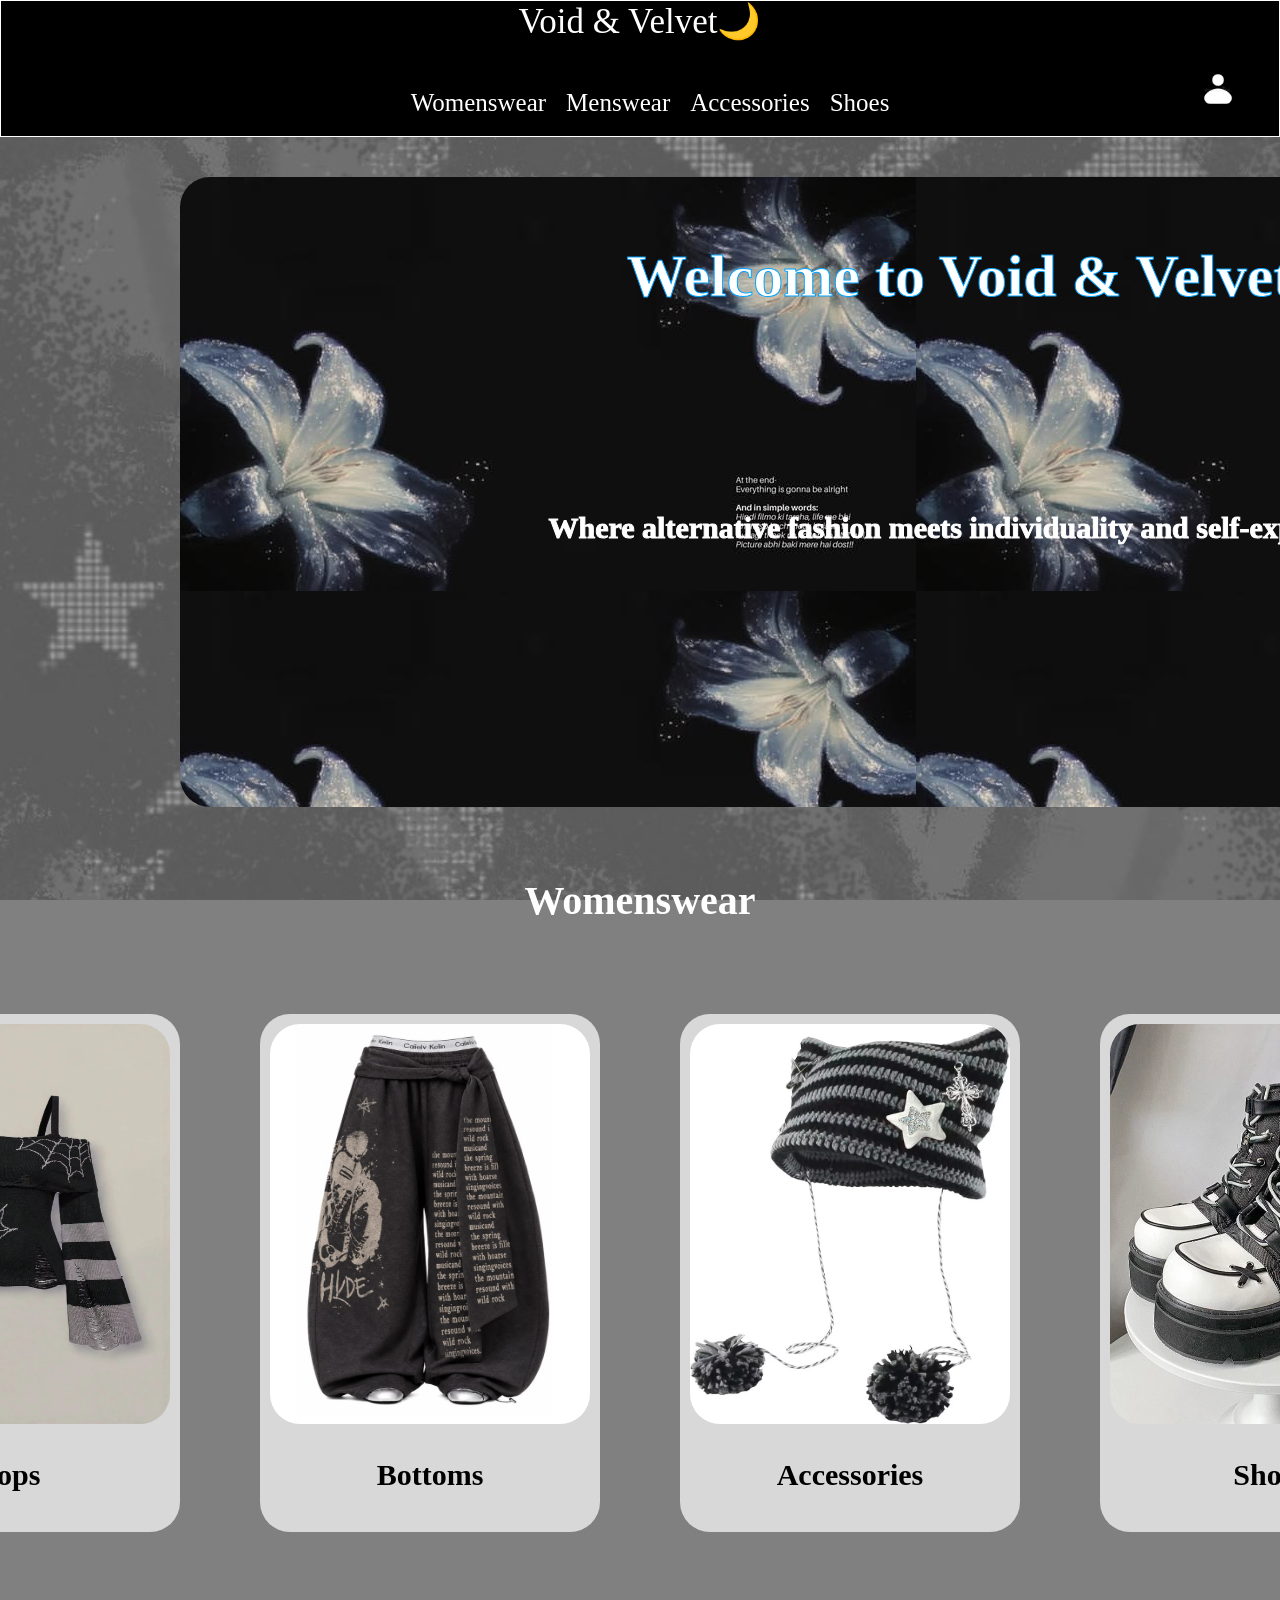
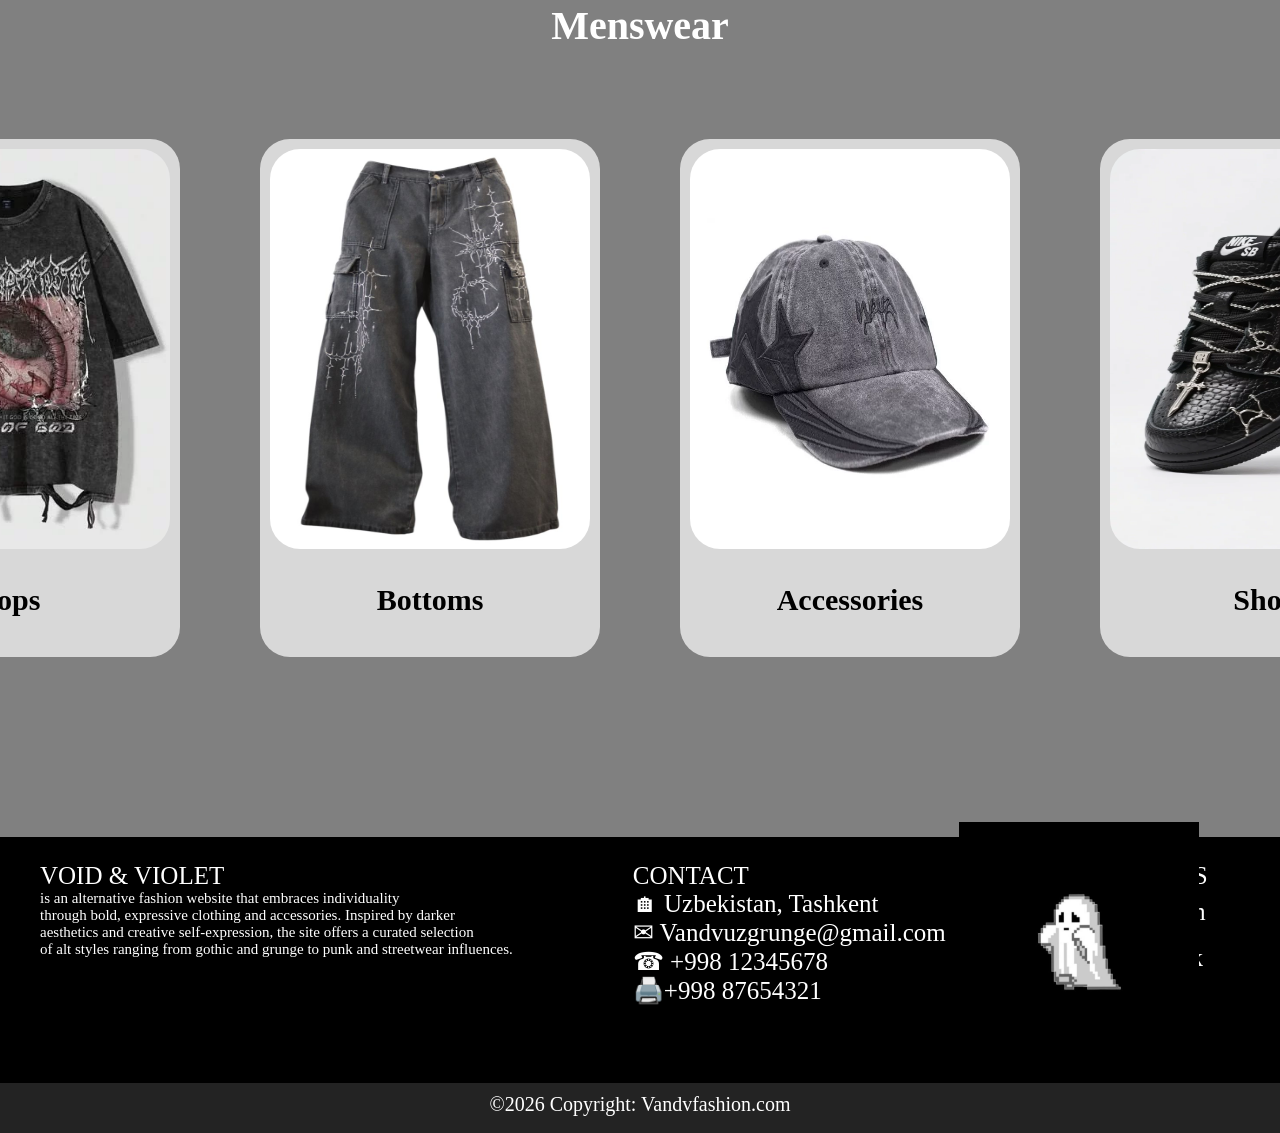
<file: index.html>
<!DOCTYPE html>
<html lang="en">
<head>
    <meta charset="UTF-8">
    <meta name="viewport" content="width=device-width, initial-scale=1.0">
    <title>Main Page</title>
    <link rel="stylesheet" href="MAINPAGECSS.css">
    <link rel="icon" href="moon.jfif">

    <header>
        <div class="logo"><a href="MAINPAGE.html">Void & Velvet🌙</a></div>
        <nav>
            <ul class="nav">
                <li><a href="womens.html">Womenswear</a></li>
                <li><a href="mens.html">Menswear</a></li>
                <li><a href="access.html">Accessories</a></li>
                <li><a href="shoes.html">Shoes</a></li>
                <p><a href="loginpage.html"><img src="login.png" alt=""></a></p>
            </ul>
        </nav>
    </header>

    <section>
       <div class="mpic">
         <div class="text">
        <h1>Welcome to Void & Velvet!</h1>
        <h2>Where alternative fashion meets individuality and self-expression.</h2>
    </div>
       </div>
    </section>

<div class="gentext">
<h1><a href="womens.html">Womenswear</a></h1>
</div>

<div class="row">
    <div class="box"><a href="womens.html"><img src="web.webp" alt="" id="res"></a>
    <h3>Tops</h3></div>
    <div class="box"><a href="wbot.html"><img src="pants.jpg" alt="" id="res"></a>
    <h3>Bottoms</h3></div>
    <div class="box"><a href="access.html"><img src="hat.webp" alt="" id="res"></a>
    <h3>Accessories</h3></div>
    <div class="box"><a href="wshoes.html"><img src="shoes.webp" alt="" id="res"></a>
    <h3>Shoes</h3></div>
</div>


<div class="gentext">
<h1><a href="womens.html">Menswear</a></h1>
</div>

<div class="row">
    <div class="box"><a href="mens.html"><img src="gruntop.webp" alt="" id="res"></a>
    <h3>Tops</h3></div>
    <div class="box"><a href="mbot.html"><img src="grunbot1.jpg" alt="" id="res"></a>
    <h3>Bottoms</h3></div>
    <div class="box"><a href="access.html"><img src="grunhat.webp" alt="" id="res"></a>
    <h3>Accessories</h3></div>
    <div class="box"><a href="mshoes.html"><img src="grunsho.webp" alt="" id="res"></a>
    <h3>Shoes</h3></div>
</div>

<footer>
    <div class="details">
    <ul>VOID & VIOLET
        <li id="desc">is an alternative fashion website that embraces individuality <br>
            through bold, expressive clothing and accessories. Inspired by darker <br>
             aesthetics and creative self-expression, the site offers a curated selection <br>
             of alt styles ranging from gothic and grunge to punk and streetwear influences. <br>
           </ul>
    
    <ul>CONTACT
        <li>🏠︎ Uzbekistan, Tashkent</li>
        <li>✉︎ Vandvuzgrunge@gmail.com</li>
        <li>☎ +998 12345678</li>
        <li>🖨️+998 87654321</li>
    </ul>

    <ul>FOLLOW US
        <div class="social">
            <li><img src="insta.jpg" alt=""><a href="https://www.instagram.com/clairespectre">Instagram</a></li>
            <li><img src="face.jpg" alt=""><a href="https://www.facebook.com/">Facebook</a></li>
            <li><img src="tiktok.jpg" alt=""><a href="https://www.tiktok.com/en/">Tiktok</a></li>
            <li id="tel"><img src="tel.jfif" alt=""><a href="https://web.telegram.org/">Telegram</a></li>
        </div>
    </ul>
</div>

<p id="copy">©2026 Copyright: Vandvfashion.com </p>

<div class="cat"><a href="MAINPAGE.html"><img src="vandvv.jpg" alt=""></a></div>
</footer>

</head>
<body>
    
</body>
</html>
</file>
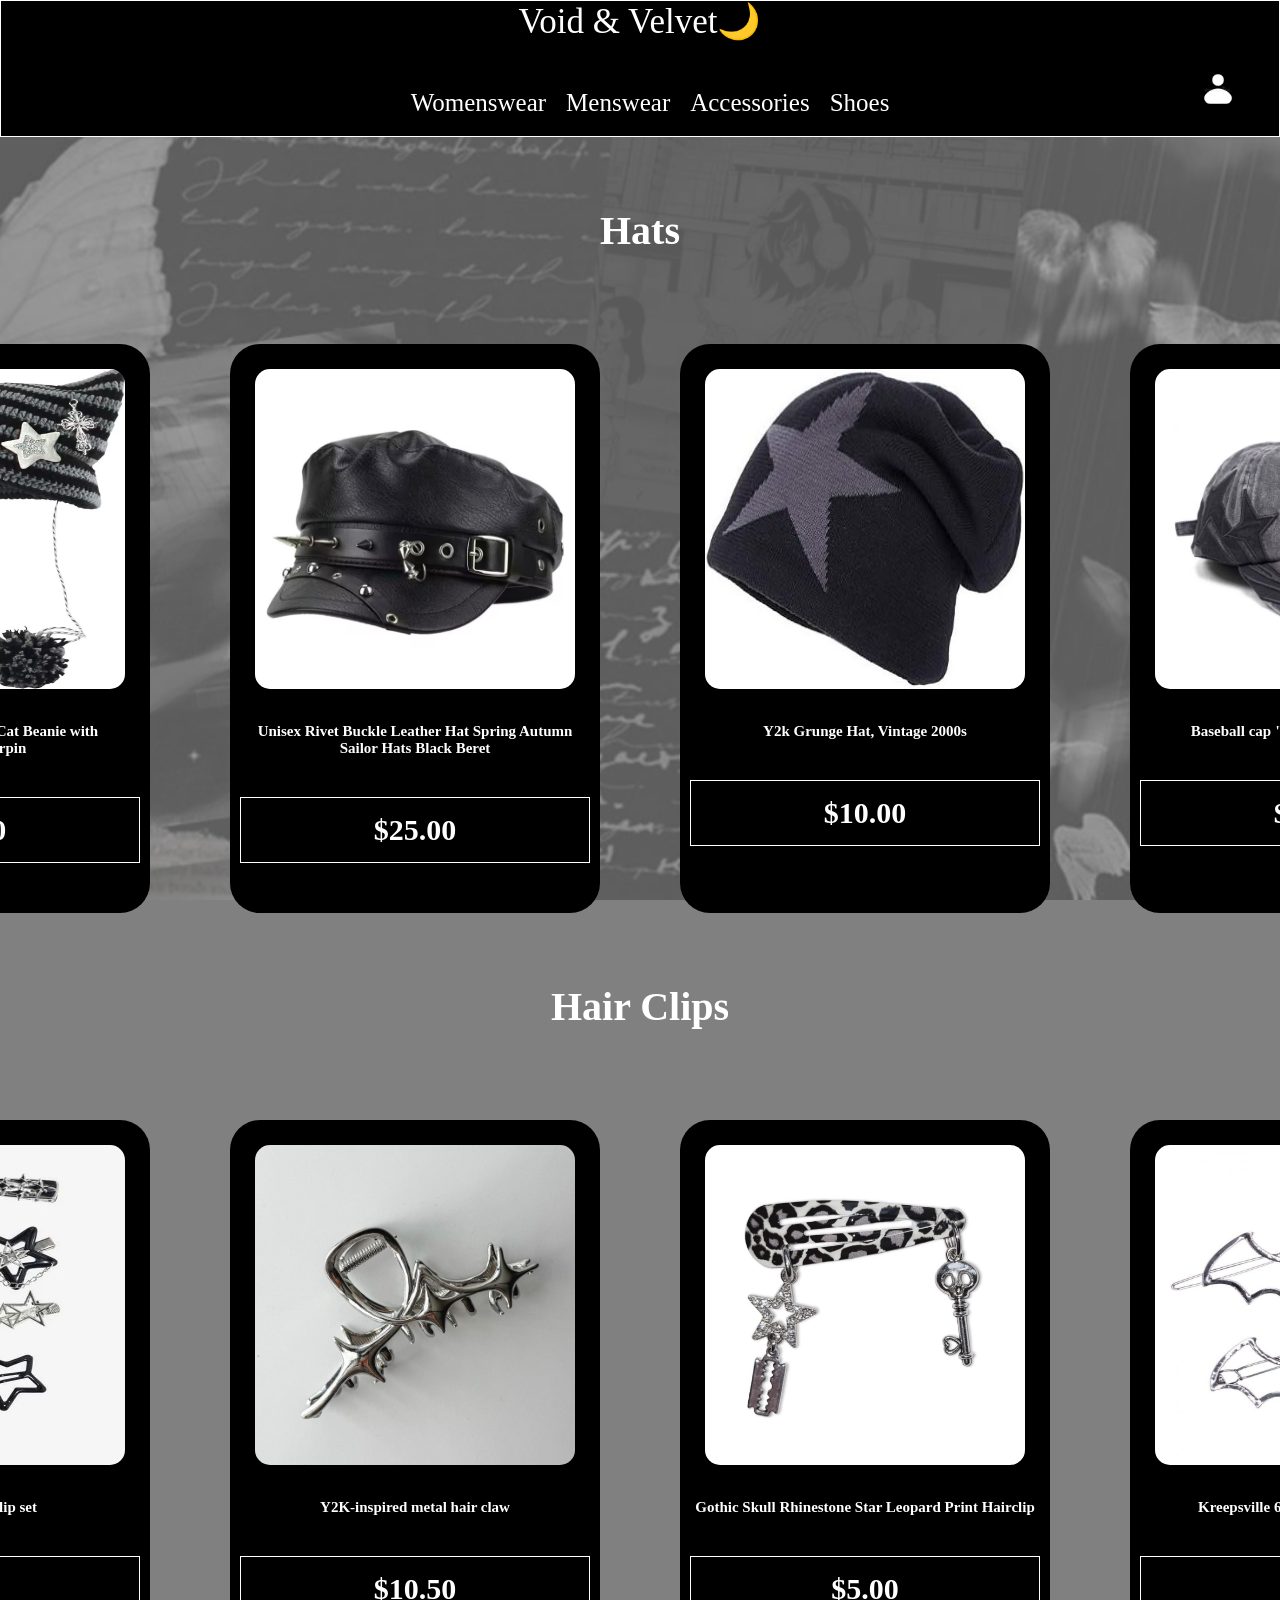
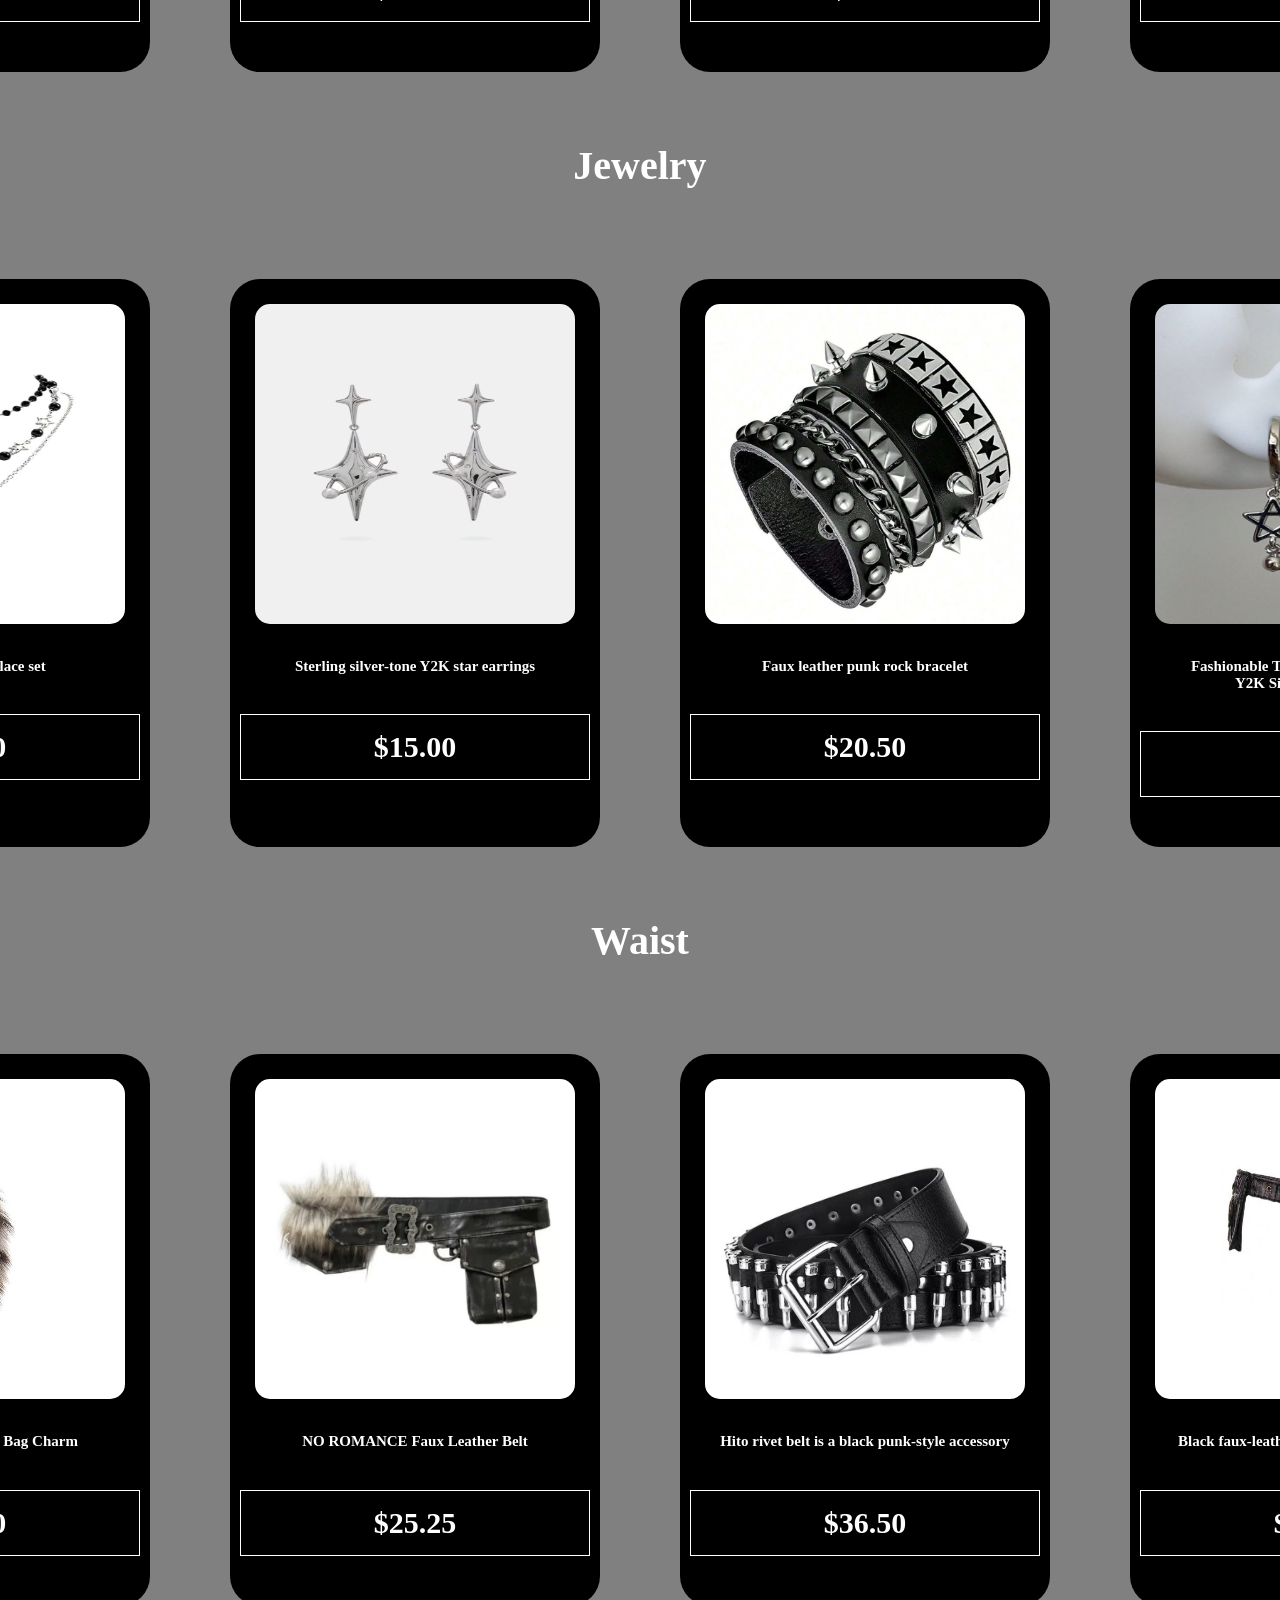
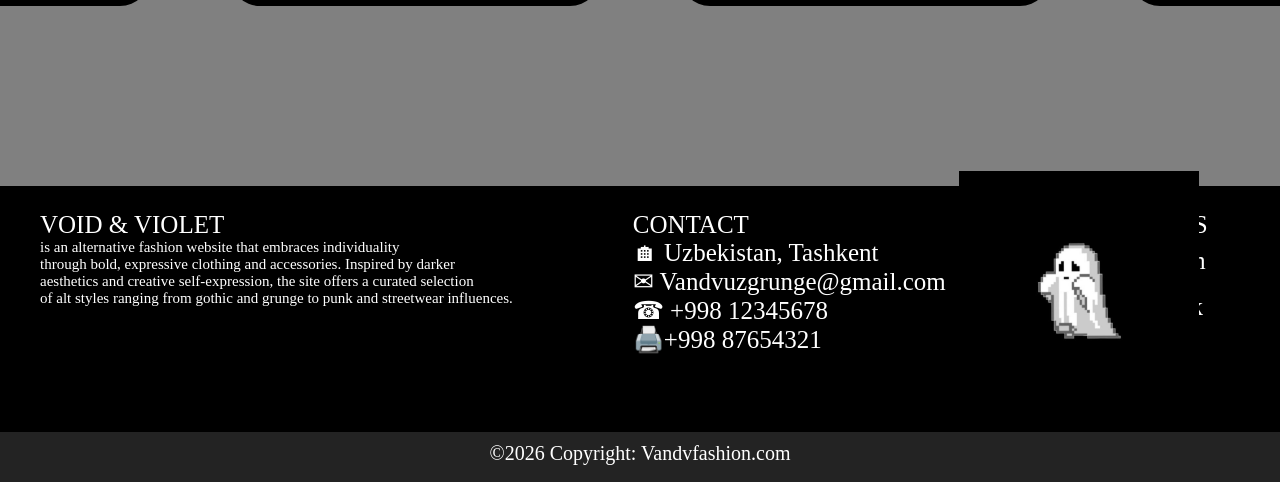
<file: access.html>
<!DOCTYPE html>
<html lang="en">
<head>
    <meta charset="UTF-8">
    <meta name="viewport" content="width=device-width, initial-scale=1.0">
    <title>Accessories</title>
    <link rel="stylesheet" href="accessoriesCSS.css">
</head>
<body>
    
    <header>
        <div class="logo"><a href="MAINPAGE.html">Void & Velvet🌙</a></div>
        <nav>
            <ul class="nav">
                <li><a href="womens.html">Womenswear</a></li>
                <li><a href="mens.html">Menswear</a></li>
                <li><a href="access.html">Accessories</a></li>
                <li><a href="shoes.html">Shoes</a></li>
                <p><a href="loginpage.html"><img src="login.png" alt=""></a></p>
            </ul>
        </nav>
    </header>

    
<div class="acctext">
<h1>Hats</h1>
</div>

<div class="row">
    <div class="box"><img src="hat.webp" alt="" id="res">
    <h3>Cat Beanie Cute Crochet Cat Beanie with <br> Silver Star Hairpin </h3>
<h4>$20.50</h4></div>
    <div class="box"><img src="headacc1.jpg" alt="" id="res">
    <h3>Unisex Rivet Buckle Leather Hat Spring Autumn <br> Sailor Hats Black Beret</h3>
<h4>$25.00</h4></div>
    <div class="box"><img src="hat5.jpg" alt="" id="res">
    <h3>Y2k Grunge Hat, Vintage 2000s</h3>
<h4>$10.00</h4></div>
    <div class="box"><img src="grunhat.webp" alt="" id="res">
    <h3>Baseball cap "STARS" - Vintage black</h3>
<h4>$51.25</h4></div>
</div>


<div class="acctext">
<h1>Hair Clips</h1>
</div>

<div class="row">
    <div class="box"><img src="clip1.webp" alt="" id="res">
    <h3>Multi-star hair clip set</h3>
<h4>$2.20</h4></div>
    <div class="box"><img src="clip2.jpg" alt="" id="res">
    <h3>Y2K-inspired metal hair claw </h3>
<h4>$10.50</h4></div>
    <div class="box"><img src="clip3.jpg" alt="" id="res">
    <h3> Gothic Skull Rhinestone Star Leopard Print Hairclip</h3>
<h4>$5.00</h4></div>
    <div class="box"><img src="clip4.jpg" alt="" id="res">
    <h3>Kreepsville 666 bat outline hair clips</h3>
<h4>$8.99</h4></div>
</div>


<div class="acctext">
<h1>Jewelry</h1>
</div>

<div class="row">
    <div class="box"><img src="lry2.jpg" alt="" id="res">
    <h3>Layered star necklace set</h3>
<h4>$26.00</h4></div>
    <div class="box"><img src="lry3.webp" alt="" id="res">
    <h3>Sterling silver-tone Y2K star earrings</h3>
<h4>$15.00</h4></div>
    <div class="box"><img src="lry4.jpg" alt="" id="res">
    <h3>Faux leather punk rock bracelet</h3>
<h4>$20.50</h4></div>
    <div class="box"><img src="lry7.jpg" alt="" id="res">
    <h3>Fashionable Tassel & Star Asymmetric <br>Y2K Silver Tone Earring</h3>
<h4>$1.33</h4></div>
</div>


<div class="acctext">
<h1>Waist</h1>
</div>

<div class="row">
    <div class="box"><img src="waistacc1.jpg" alt="" id="res">
    <h3>Givenchy Raccoon Tail Bag Charm </h3>
<h4>$15.00</h4></div>
    <div class="box"><img src="waistacc2.webp" alt="" id="res">
    <h3>NO ROMANCE Faux Leather Belt</h3>
<h4>$25.25</h4></div>
    <div class="box"><img src="waistacc3.webp" alt="" id="res">
    <h3>Hito rivet belt is a black punk-style accessory</h3>
<h4>$36.50</h4></div>
    <div class="box"><img src="waistacc4.jpg" alt="" id="res">
    <h3>Black faux-leather RQ-BL Steampunk belt </h3>
<h4>$20.99</h4></div>
</div>


<footer>
    <div class="details">
    <ul>VOID & VIOLET
        <li id="desc">is an alternative fashion website that embraces individuality <br>
            through bold, expressive clothing and accessories. Inspired by darker <br>
             aesthetics and creative self-expression, the site offers a curated selection <br>
             of alt styles ranging from gothic and grunge to punk and streetwear influences. <br>
           </ul>
    
    <ul>CONTACT
        <li>🏠︎ Uzbekistan, Tashkent</li>
        <li>✉︎ Vandvuzgrunge@gmail.com</li>
        <li>☎ +998 12345678</li>
        <li>🖨️+998 87654321</li>
    </ul>

    <ul>FOLLOW US
        <div class="social">
            <li><img src="insta.jpg" alt=""><a href="https://www.instagram.com/clairespectre">Instagram</a></li>
            <li><img src="face.jpg" alt=""><a href="https://www.facebook.com/">Facebook</a></li>
            <li><img src="tiktok.jpg" alt=""><a href="https://www.tiktok.com/en/">Tiktok</a></li>
            <li id="tel"><img src="tel.jfif" alt=""><a href="https://web.telegram.org/">Telegram</a></li>
        </div>
    </ul>
</div>

<p id="copy">©2026 Copyright: Vandvfashion.com </p>

<div class="cat"><a href="MAINPAGE.html"><img src="vandvv.jpg" alt=""></a></div>
</footer>
    
</body>
</html>
</file>
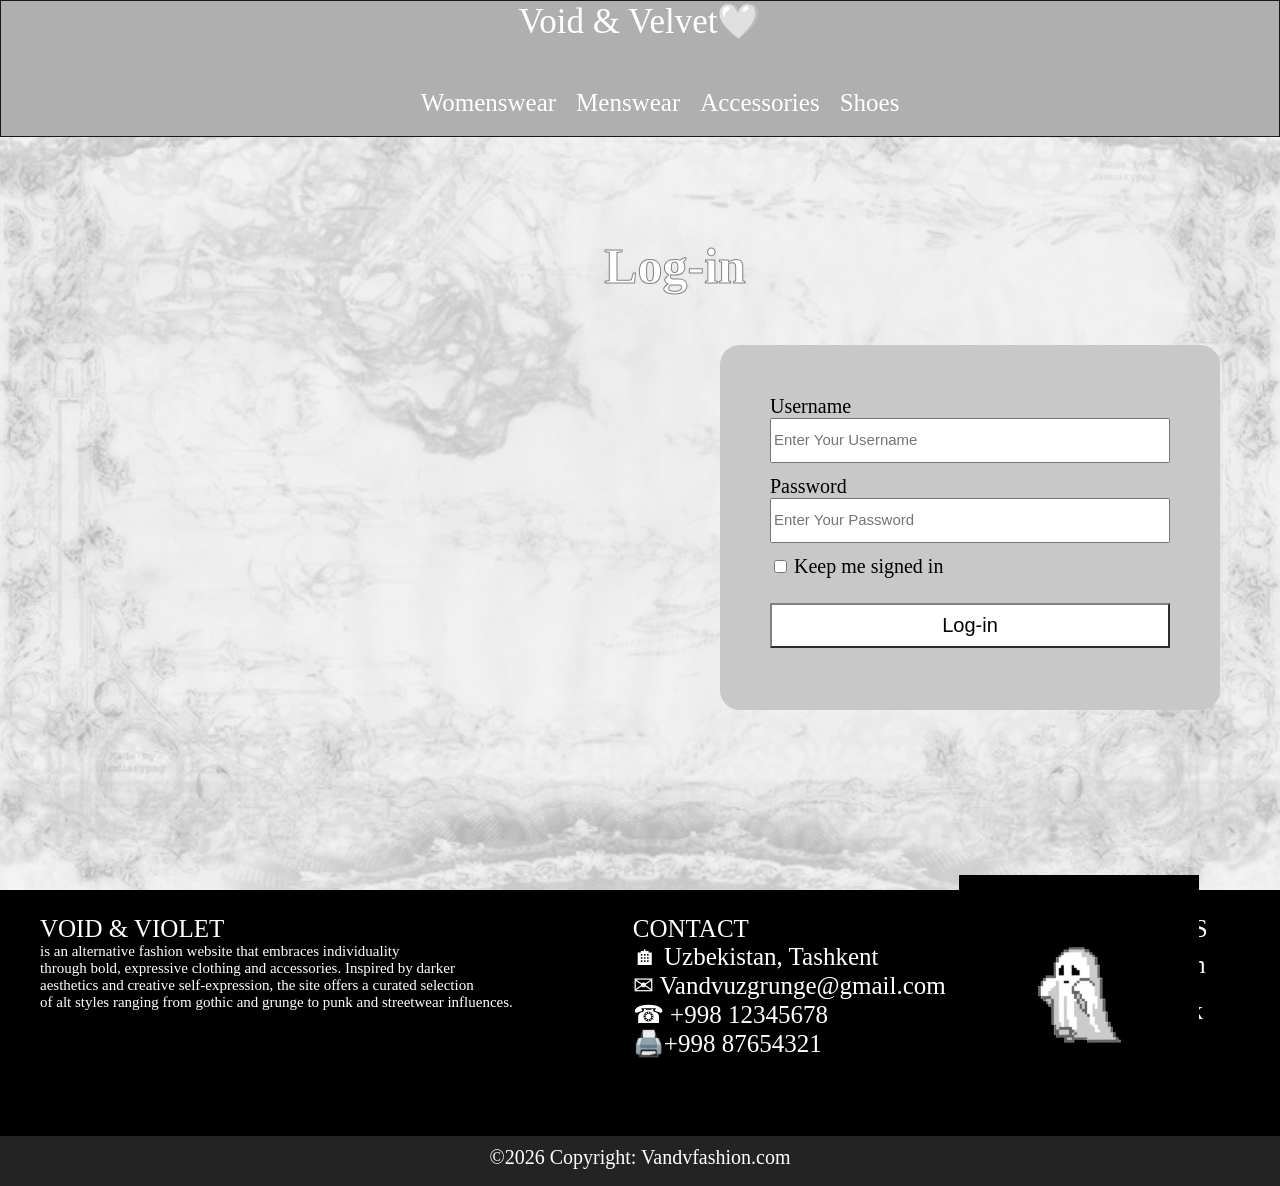
<file: loginpage.html>
<!DOCTYPE html>
<html lang="en">
<head>
    <meta charset="UTF-8">
    <meta name="viewport" content="width=device-width, initial-scale=1.0">
    <title>Log-in Page</title>
    <link rel="stylesheet" href="loginpageCSS.css">
</head>
<body>
    <header>
        <div class="logo"><a href="MAINPAGE.html">Void & Velvet🤍</a></div>
        <nav>
            <ul class="nav">
                <li><a href="womens.html">Womenswear</a></li>
                <li><a href="mens.html">Menswear</a></li>
                <li><a href="access.html">Accessories</a></li>
                <li><a href="shoes.html">Shoes</a></li>
            </ul>
        </nav>
    </header>

    <h1>Log-in</h1>
    <div class="column">
        
        <div class="box">
            <label for="">Username</label>
            <input type="text" name="" id="" placeholder="Enter Your Username">
        </div>
        
            <div class="box">
            <label for="">Password</label>
            <input type="password" name="" id="" placeholder="Enter Your Password">
            </div>

            <div class="box">
                <input type="checkbox" name="" id="">
                <label for="">Keep me signed in</label>
            </div>
            
            <div class="box">
                <a href="loginpage.html"><button type="submit">Log-in</button></a>
            </div>
    </div>
    
    
<footer>
    <div class="details">
    <ul>VOID & VIOLET
        <li id="desc">is an alternative fashion website that embraces individuality <br>
            through bold, expressive clothing and accessories. Inspired by darker <br>
             aesthetics and creative self-expression, the site offers a curated selection <br>
             of alt styles ranging from gothic and grunge to punk and streetwear influences. <br>
           </ul>
    
    <ul>CONTACT
        <li>🏠︎ Uzbekistan, Tashkent</li>
        <li>✉︎ Vandvuzgrunge@gmail.com</li>
        <li>☎ +998 12345678</li>
        <li>🖨️+998 87654321</li>
    </ul>

    <ul>FOLLOW US
        <div class="social">
            <li><img src="insta.jpg" alt=""><a href="https://www.instagram.com/clairespectre">Instagram</a></li>
            <li><img src="face.jpg" alt=""><a href="https://www.facebook.com/">Facebook</a></li>
            <li><img src="tiktok.jpg" alt=""><a href="https://www.tiktok.com/en/">Tiktok</a></li>
            <li id="tel"><img src="tel.jfif" alt=""><a href="https://web.telegram.org/">Telegram</a></li>
        </div>
    </ul>
</div>

<p id="copy">©2026 Copyright: Vandvfashion.com </p>

<div class="cat"><a href="MAINPAGE.html"><img src="vandvv.jpg" alt=""></a></div>
</footer>
    
    
</body>
</html>
</file>
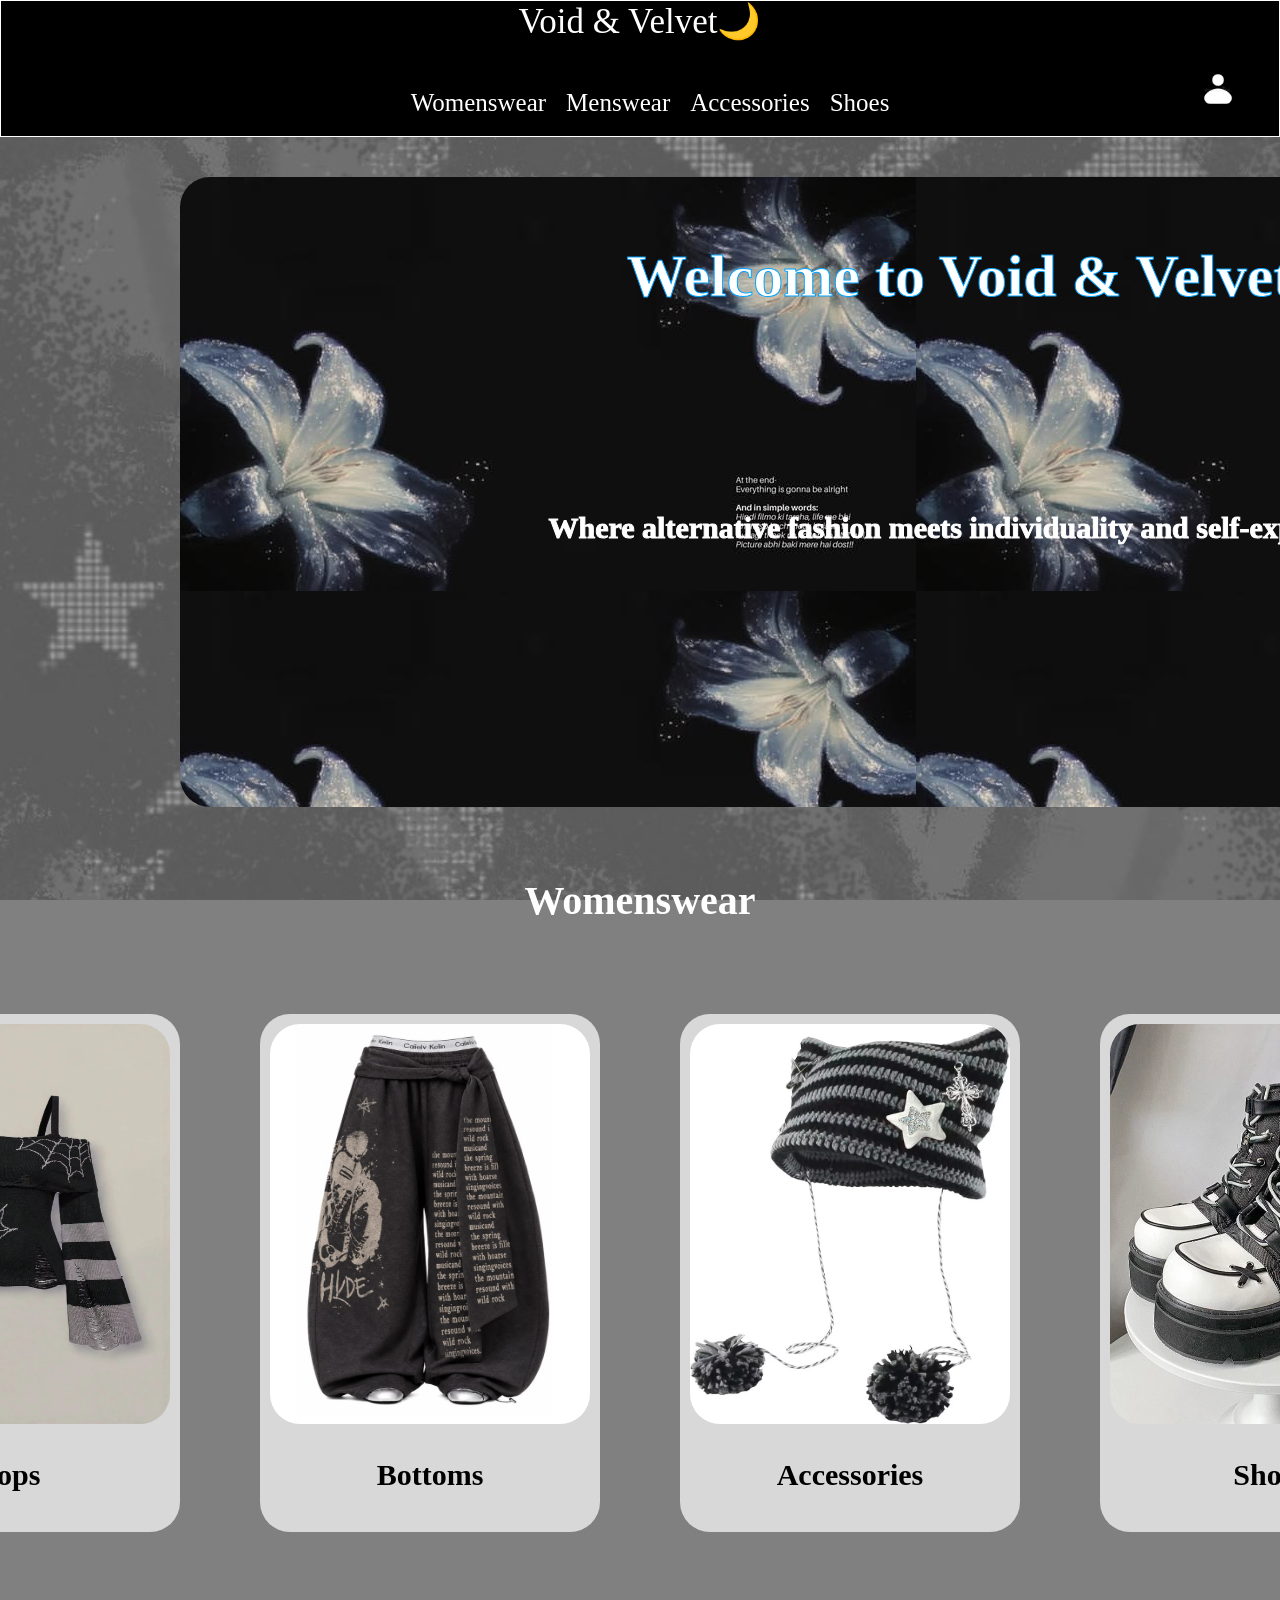
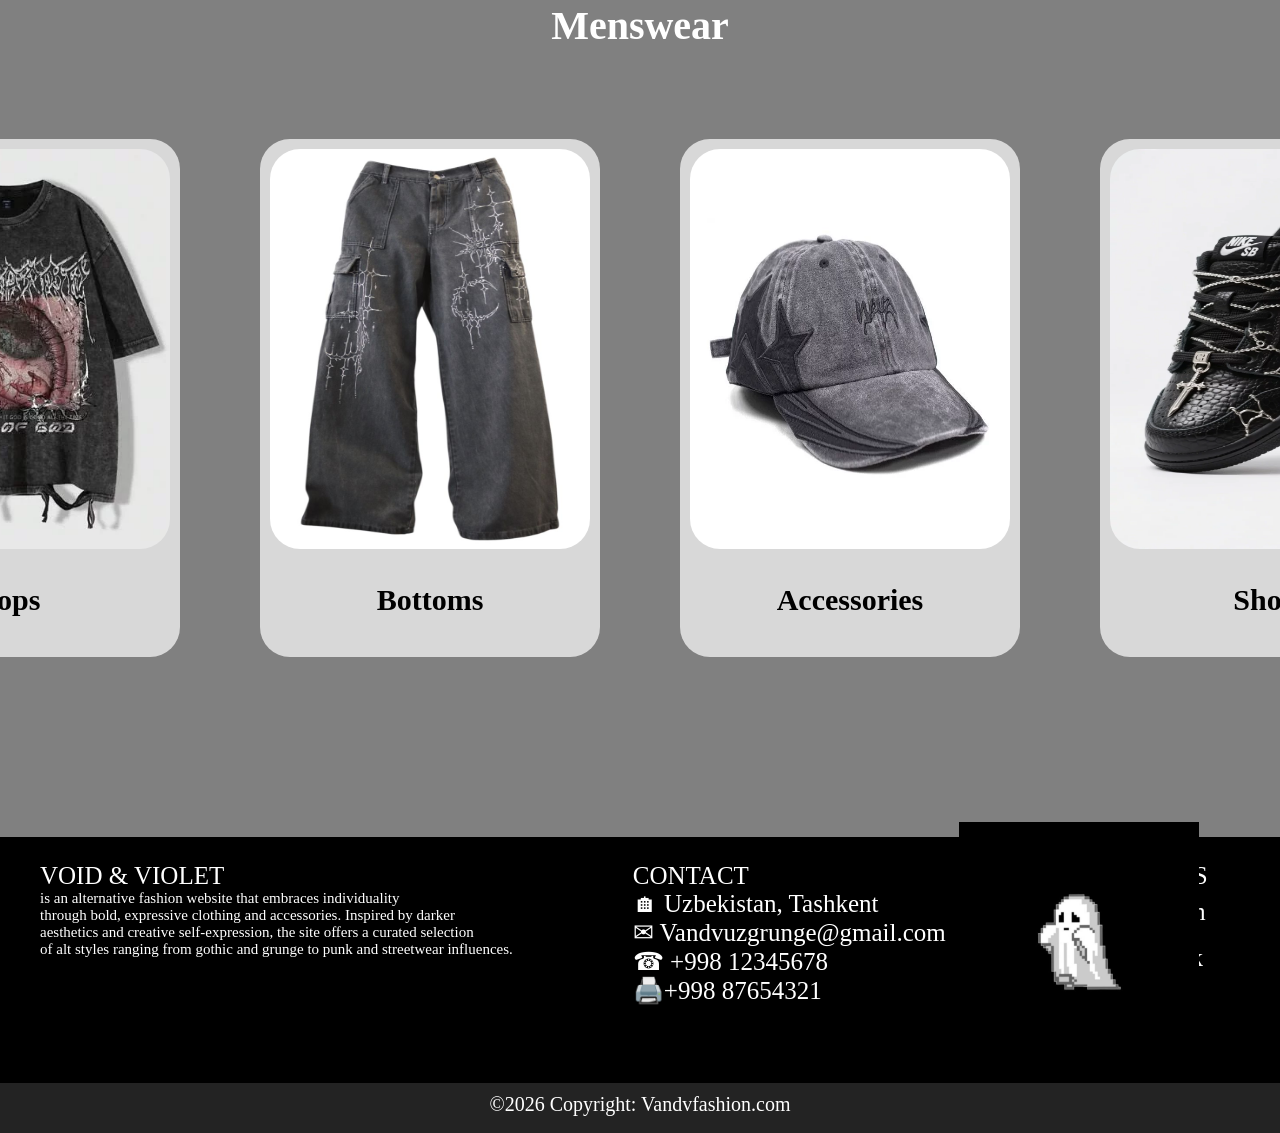
<file: MAINPAGE.html>
<!DOCTYPE html>
<html lang="en">
<head>
    <meta charset="UTF-8">
    <meta name="viewport" content="width=device-width, initial-scale=1.0">
    <title>Main Page</title>
    <link rel="stylesheet" href="MAINPAGECSS.css">
    <link rel="icon" href="moon.jfif">

    <header>
        <div class="logo"><a href="MAINPAGE.html">Void & Velvet🌙</a></div>
        <nav>
            <ul class="nav">
                <li><a href="womens.html">Womenswear</a></li>
                <li><a href="mens.html">Menswear</a></li>
                <li><a href="access.html">Accessories</a></li>
                <li><a href="shoes.html">Shoes</a></li>
                <p><a href="loginpage.html"><img src="login.png" alt=""></a></p>
            </ul>
        </nav>
    </header>

    <section>
       <div class="mpic">
         <div class="text">
        <h1>Welcome to Void & Velvet!</h1>
        <h2>Where alternative fashion meets individuality and self-expression.</h2>
    </div>
       </div>
    </section>

<div class="gentext">
<h1><a href="womens.html">Womenswear</a></h1>
</div>

<div class="row">
    <div class="box"><a href="womens.html"><img src="web.webp" alt="" id="res"></a>
    <h3>Tops</h3></div>
    <div class="box"><a href="wbot.html"><img src="pants.jpg" alt="" id="res"></a>
    <h3>Bottoms</h3></div>
    <div class="box"><a href="access.html"><img src="hat.webp" alt="" id="res"></a>
    <h3>Accessories</h3></div>
    <div class="box"><a href="wshoes.html"><img src="shoes.webp" alt="" id="res"></a>
    <h3>Shoes</h3></div>
</div>


<div class="gentext">
<h1><a href="womens.html">Menswear</a></h1>
</div>

<div class="row">
    <div class="box"><a href="mens.html"><img src="gruntop.webp" alt="" id="res"></a>
    <h3>Tops</h3></div>
    <div class="box"><a href="mbot.html"><img src="grunbot1.jpg" alt="" id="res"></a>
    <h3>Bottoms</h3></div>
    <div class="box"><a href="access.html"><img src="grunhat.webp" alt="" id="res"></a>
    <h3>Accessories</h3></div>
    <div class="box"><a href="mshoes.html"><img src="grunsho.webp" alt="" id="res"></a>
    <h3>Shoes</h3></div>
</div>

<footer>
    <div class="details">
    <ul>VOID & VIOLET
        <li id="desc">is an alternative fashion website that embraces individuality <br>
            through bold, expressive clothing and accessories. Inspired by darker <br>
             aesthetics and creative self-expression, the site offers a curated selection <br>
             of alt styles ranging from gothic and grunge to punk and streetwear influences. <br>
           </ul>
    
    <ul>CONTACT
        <li>🏠︎ Uzbekistan, Tashkent</li>
        <li>✉︎ Vandvuzgrunge@gmail.com</li>
        <li>☎ +998 12345678</li>
        <li>🖨️+998 87654321</li>
    </ul>

    <ul>FOLLOW US
        <div class="social">
            <li><img src="insta.jpg" alt=""><a href="https://www.instagram.com/clairespectre">Instagram</a></li>
            <li><img src="face.jpg" alt=""><a href="https://www.facebook.com/">Facebook</a></li>
            <li><img src="tiktok.jpg" alt=""><a href="https://www.tiktok.com/en/">Tiktok</a></li>
            <li id="tel"><img src="tel.jfif" alt=""><a href="https://web.telegram.org/">Telegram</a></li>
        </div>
    </ul>
</div>

<p id="copy">©2026 Copyright: Vandvfashion.com </p>

<div class="cat"><a href="MAINPAGE.html"><img src="vandvv.jpg" alt=""></a></div>
</footer>

</head>
<body>
    
</body>
</html>
</file>
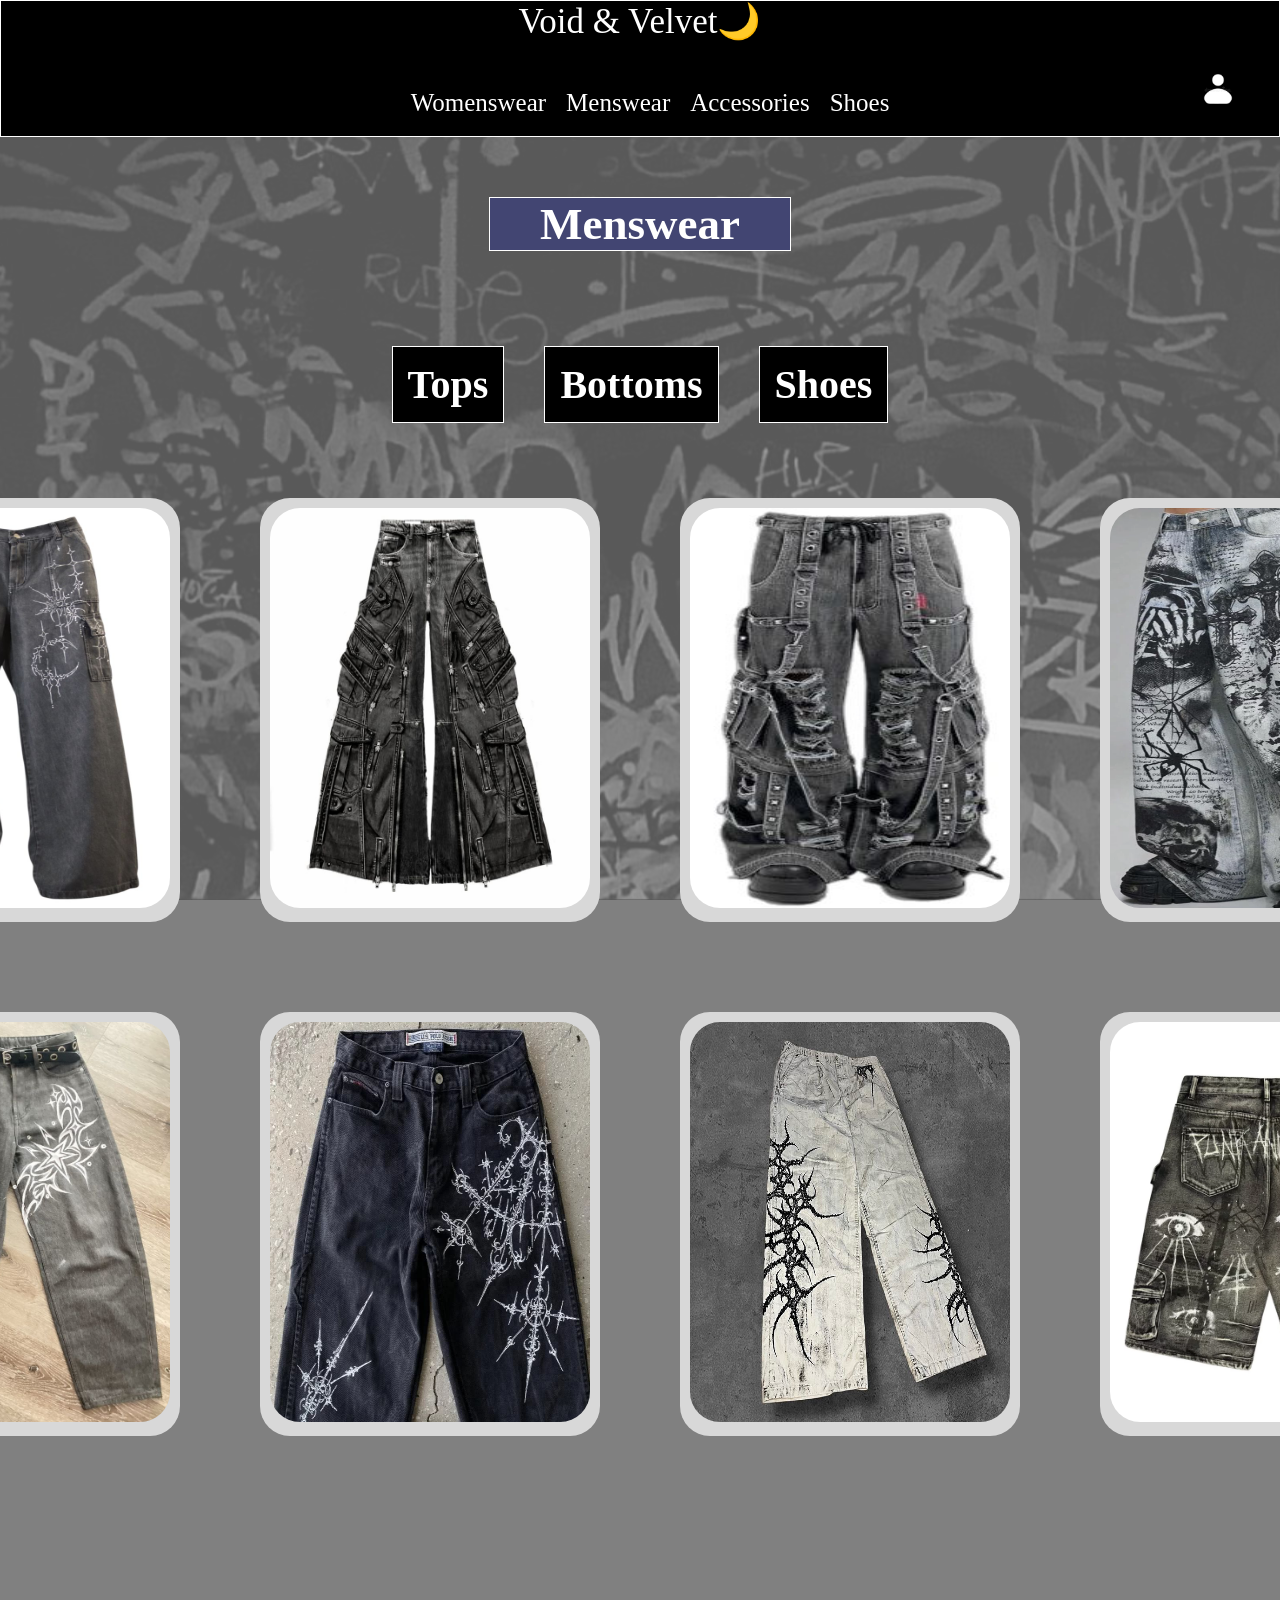
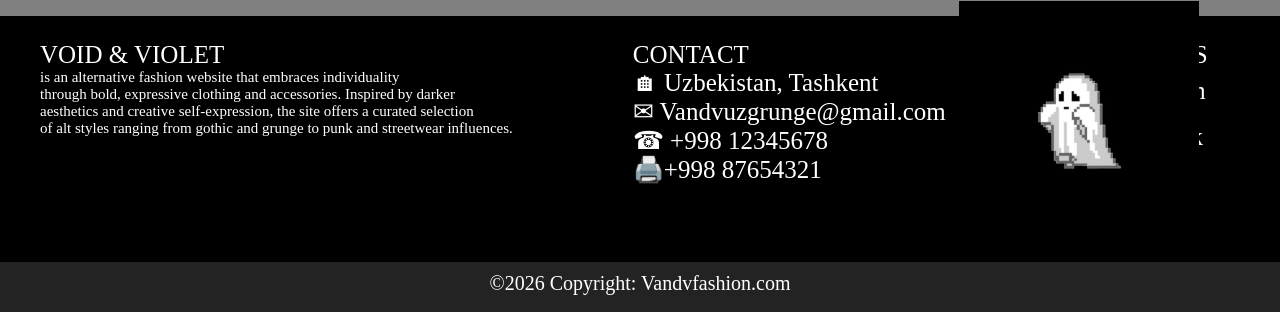
<file: mbot.html>
<!DOCTYPE html>
<html lang="en">
<head>
    <meta charset="UTF-8">
    <meta name="viewport" content="width=device-width, initial-scale=1.0">
    <title>Men's Bottoms</title>
    <link rel="stylesheet" href="mensCSS.css">
</head>
<body>
    <header>
        <div class="logo"><a href="MAINPAGE.html">Void & Velvet🌙</a></div>
        <nav>
            <ul class="nav">
                <li><a href="womens.html">Womenswear</a></li>
                <li><a href="mens.html">Menswear</a></li>
                <li><a href="access.html">Accessories</a></li>
                <li><a href="shoes.html">Shoes</a></li>
                <p><a href="loginpage.html"><img src="login.png" alt=""></a></p>
            </ul>
        </nav>
    </header>
    

    
    <div class="title"><h1>Menswear</h1></div>

    <div class="toc"><h1>
        <div class="tbox">
        <a href="mens.html">Tops</a>
        </div>
        <div class="tbox">
        <a href="mbot.html">Bottoms</a>
        </div>
        <div class="tbox">
        <a href="mshoes.html">Shoes</a>
     </div></h1>
    </div>



    <div class="row">
    <div class="box"><img src="grunbot1.jpg" alt="" id="res">
   </div>
    <div class="box"><img src="malebot2.jpg" alt="" id="res">
    </div>
    <div class="box"><img src="malebot3.jpg" alt="" id="res">
   </div>
    <div class="box"><img src="mbot1.webp" alt="" id="res">
   </div>
</div>
<div class="row">
    <div class="box"><img src="mbot2.jpg" alt="" id="res">
   </div>
    <div class="box"><img src="mbot4.jpg" alt="" id="res">
    </div>
    <div class="box"><img src="mbot5.jpg" alt="" id="res">
   </div>
    <div class="box"><img src="mbot6.webp" alt="" id="res">
   </div>
</div>
    
    
<footer>
    <div class="details">
    <ul>VOID & VIOLET
        <li id="desc">is an alternative fashion website that embraces individuality <br>
            through bold, expressive clothing and accessories. Inspired by darker <br>
             aesthetics and creative self-expression, the site offers a curated selection <br>
             of alt styles ranging from gothic and grunge to punk and streetwear influences. <br>
           </ul>
    
    <ul>CONTACT
        <li>🏠︎ Uzbekistan, Tashkent</li>
        <li>✉︎ Vandvuzgrunge@gmail.com</li>
        <li>☎ +998 12345678</li>
        <li>🖨️+998 87654321</li>
    </ul>

    <ul>FOLLOW US
        <div class="social">
            <li><img src="insta.jpg" alt=""><a href="https://www.instagram.com/clairespectre">Instagram</a></li>
            <li><img src="face.jpg" alt=""><a href="https://www.facebook.com/">Facebook</a></li>
            <li><img src="tiktok.jpg" alt=""><a href="https://www.tiktok.com/en/">Tiktok</a></li>
            <li id="tel"><img src="tel.jfif" alt=""><a href="https://web.telegram.org/">Telegram</a></li>
        </div>
    </ul>
</div>

<p id="copy">©2026 Copyright: Vandvfashion.com </p>

<div class="cat"><a href="MAINPAGE.html"><img src="vandvv.jpg" alt=""></a></div>
</footer>
    
</body>
</html>
</file>
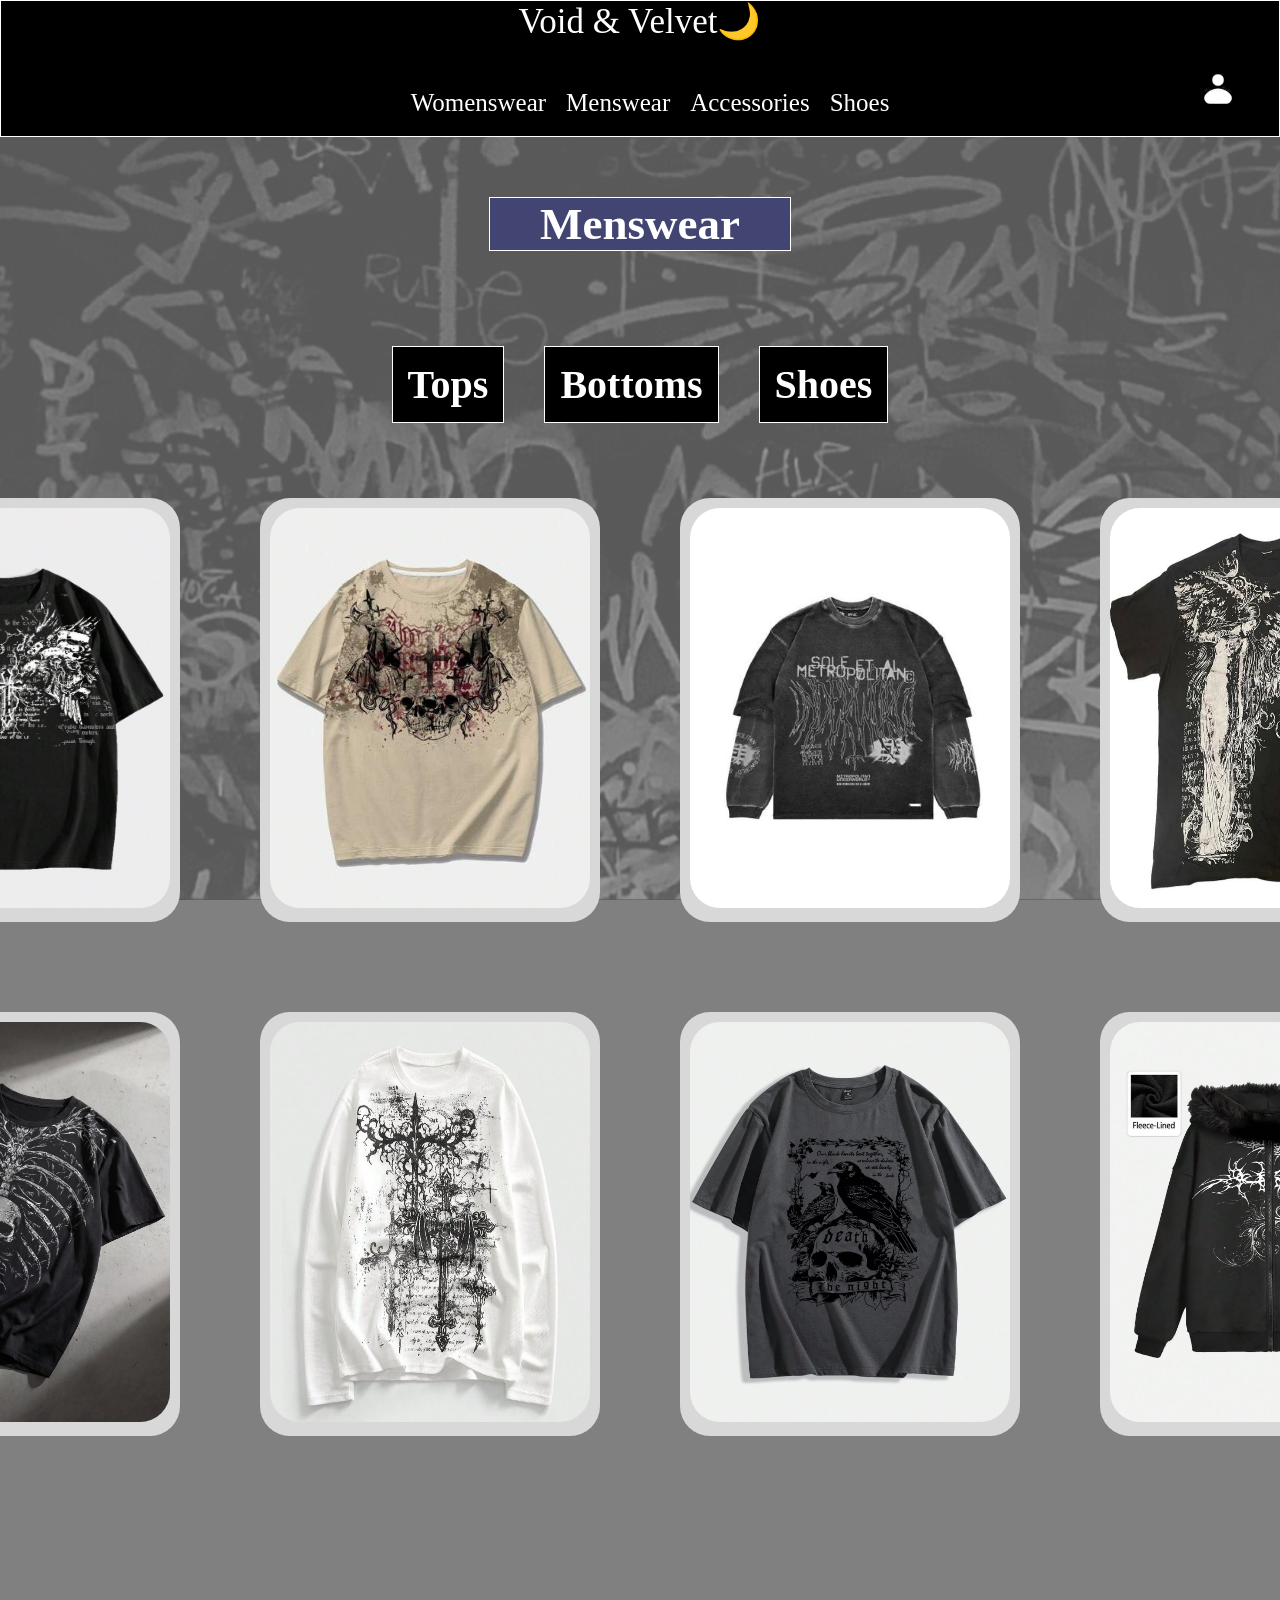
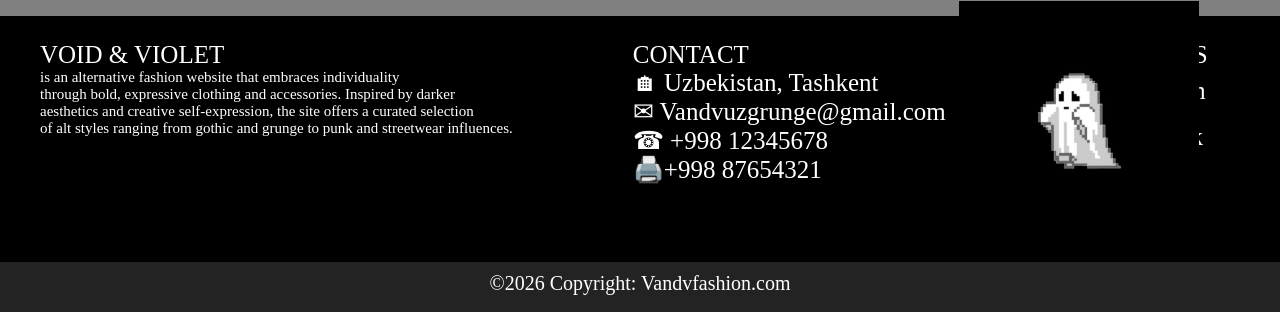
<file: mens.html>
<!DOCTYPE html>
<html lang="en">
<head>
    <meta charset="UTF-8">
    <meta name="viewport" content="width=device-width, initial-scale=1.0">
    <title>Menswear</title>
    <link rel="stylesheet" href="mensCSS.css">
</head>
<body>
    <header>
        <div class="logo"><a href="MAINPAGE.html">Void & Velvet🌙</a></div>
        <nav>
            <ul class="nav">
                <li><a href="womens.html">Womenswear</a></li>
                <li><a href="mens.html">Menswear</a></li>
                <li><a href="access.html">Accessories</a></li>
                <li><a href="shoes.html">Shoes</a></li>
                <p><a href="loginpage.html"><img src="login.png" alt=""></a></p>
            </ul>
        </nav>
    </header>
    
    
    <div class="title"><h1>Menswear</h1></div>

    <div class="toc"><h1>
        <div class="tbox">
        <a href="mens.html">Tops</a>
        </div>
        <div class="tbox">
        <a href="mbot.html">Bottoms</a>
        </div>
        <div class="tbox">
        <a href="wshoes.html">Shoes</a>
     </div></h1>
    </div>



    <div class="row">
    <div class="box"><img src="mcross.jpg" alt="" id="res">
   </div>
    <div class="box"><img src="mbeige.jpg" alt="" id="res">
    </div>
    <div class="box"><img src="mdem.webp" alt="" id="res">
   </div>
    <div class="box"><img src="mngel.jpg" alt="" id="res">
   </div>
</div>
<div class="row">
    <div class="box"><img src="mskull.jpg" alt="" id="res">
   </div>
    <div class="box"><img src="mwhite.jpg" alt="" id="res">
    </div>
    <div class="box"><img src="mgrey.webp" alt="" id="res">
   </div>
    <div class="box"><img src="mhood.jpg" alt="" id="res">
   </div>
</div>
    
<footer>
    <div class="details">
    <ul>VOID & VIOLET
        <li id="desc">is an alternative fashion website that embraces individuality <br>
            through bold, expressive clothing and accessories. Inspired by darker <br>
             aesthetics and creative self-expression, the site offers a curated selection <br>
             of alt styles ranging from gothic and grunge to punk and streetwear influences. <br>
           </ul>
    
    <ul>CONTACT
        <li>🏠︎ Uzbekistan, Tashkent</li>
        <li>✉︎ Vandvuzgrunge@gmail.com</li>
        <li>☎ +998 12345678</li>
        <li>🖨️+998 87654321</li>
    </ul>

    <ul>FOLLOW US
        <div class="social">
            <li><img src="insta.jpg" alt=""><a href="https://www.instagram.com/clairespectre">Instagram</a></li>
            <li><img src="face.jpg" alt=""><a href="https://www.facebook.com/">Facebook</a></li>
            <li><img src="tiktok.jpg" alt=""><a href="https://www.tiktok.com/en/">Tiktok</a></li>
            <li id="tel"><img src="tel.jfif" alt=""><a href="https://web.telegram.org/">Telegram</a></li>
        </div>
    </ul>
</div>

<p id="copy">©2026 Copyright: Vandvfashion.com </p>

<div class="cat"><a href="MAINPAGE.html"><img src="vandvv.jpg" alt=""></a></div>
</footer>
</body>
</html>
</file>
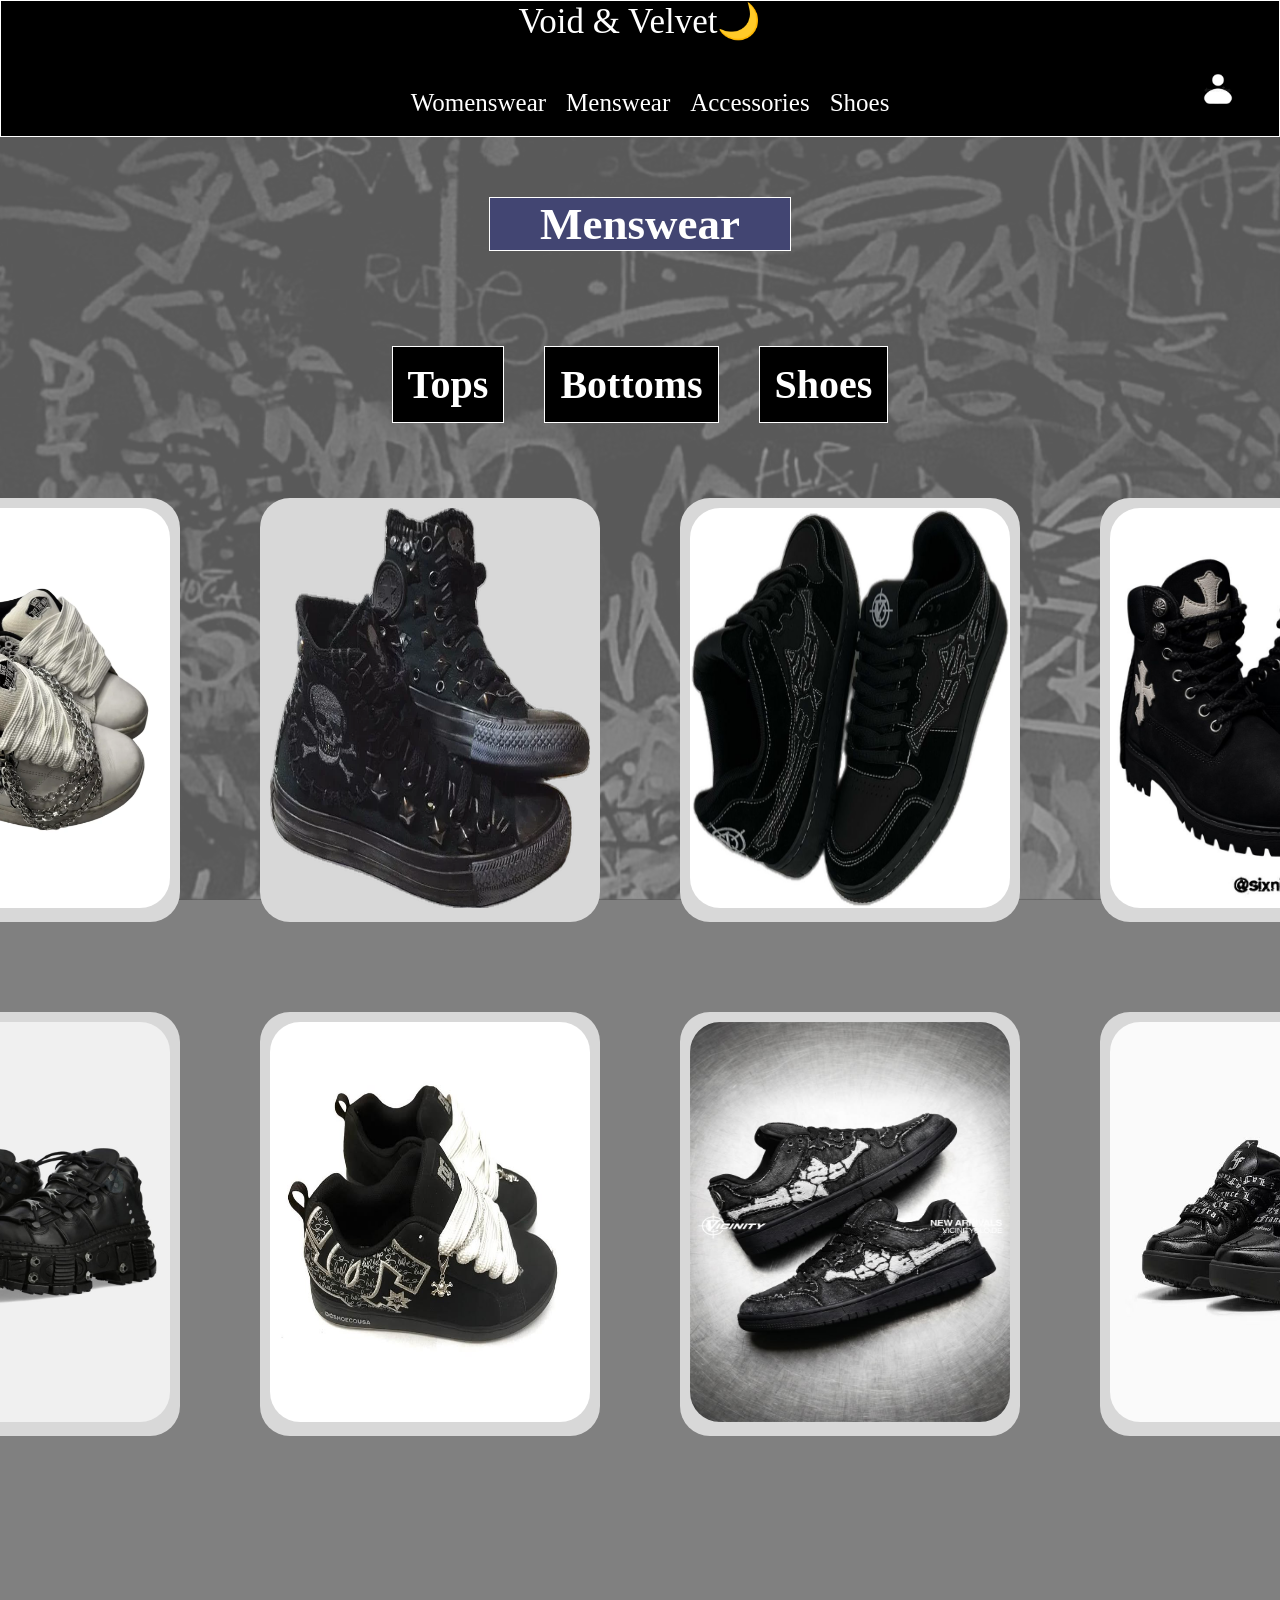
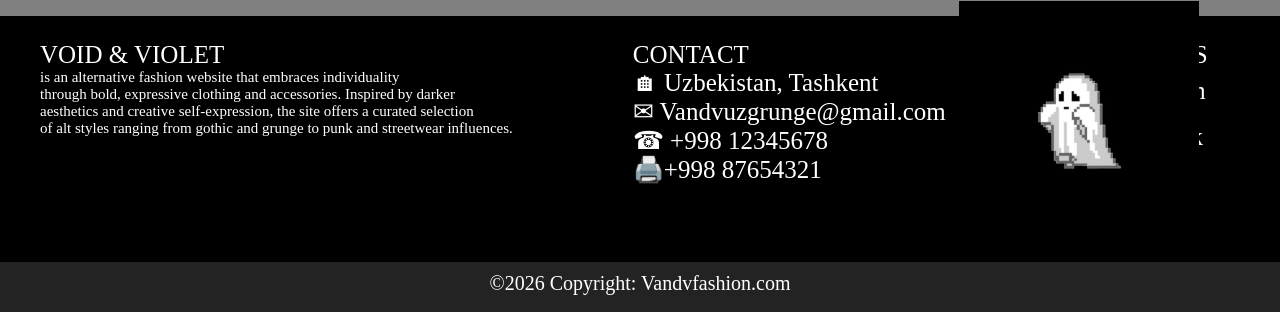
<file: mshoes.html>
<!DOCTYPE html>
<html lang="en">
<head>
    <meta charset="UTF-8">
    <meta name="viewport" content="width=device-width, initial-scale=1.0">
    <title>Men's Shoes</title>
    <link rel="stylesheet" href="mensCSS.css">
</head>
<body>
    <header>
        <div class="logo"><a href="MAINPAGE.html">Void & Velvet🌙</a></div>
        <nav>
            <ul class="nav">
                <li><a href="womens.html">Womenswear</a></li>
                <li><a href="mens.html">Menswear</a></li>
                <li><a href="access.html">Accessories</a></li>
                <li><a href="shoes.html">Shoes</a></li>
                <p><a href="loginpage.html"><img src="login.png" alt=""></a></p>
            </ul>
        </nav>
    </header>
    

    
    <div class="title"><h1>Menswear</h1></div>

    <div class="toc"><h1>
        <div class="tbox">
        <a href="mens.html">Tops</a>
        </div>
        <div class="tbox">
        <a href="mbot.html">Bottoms</a>
        </div>
        <div class="tbox">
        <a href="mshoes.html">Shoes</a>
     </div></h1>
    </div>



    <div class="row">
    <div class="box"><img src="mshoes1.webp" alt="" id="res">
   </div>
    <div class="box"><img src="mshoes2.webp" alt="" id="res">
    </div>
    <div class="box"><img src="mshoes3.jpg" alt="" id="res">
   </div>
    <div class="box"><img src="mshoes4.jpg" alt="" id="res">
   </div>
</div>
<div class="row">
    <div class="box"><img src="mshoes5.jpg" alt="" id="res">
   </div>
    <div class="box"><img src="mshoes6.jpg" alt="" id="res">
    </div>
    <div class="box"><img src="mshoes7.jpg" alt="" id="res">
   </div>
    <div class="box"><img src="mshoes8.jpg" alt="" id="res">
   </div>
</div>
    
<footer>
    <div class="details">
    <ul>VOID & VIOLET
        <li id="desc">is an alternative fashion website that embraces individuality <br>
            through bold, expressive clothing and accessories. Inspired by darker <br>
             aesthetics and creative self-expression, the site offers a curated selection <br>
             of alt styles ranging from gothic and grunge to punk and streetwear influences. <br>
           </ul>
    
    <ul>CONTACT
        <li>🏠︎ Uzbekistan, Tashkent</li>
        <li>✉︎ Vandvuzgrunge@gmail.com</li>
        <li>☎ +998 12345678</li>
        <li>🖨️+998 87654321</li>
    </ul>

    <ul>FOLLOW US
        <div class="social">
            <li><img src="insta.jpg" alt=""><a href="https://www.instagram.com/clairespectre">Instagram</a></li>
            <li><img src="face.jpg" alt=""><a href="https://www.facebook.com/">Facebook</a></li>
            <li><img src="tiktok.jpg" alt=""><a href="https://www.tiktok.com/en/">Tiktok</a></li>
            <li id="tel"><img src="tel.jfif" alt=""><a href="https://web.telegram.org/">Telegram</a></li>
        </div>
    </ul>
</div>

<p id="copy">©2026 Copyright: Vandvfashion.com </p>

<div class="cat"><a href="MAINPAGE.html"><img src="vandvv.jpg" alt=""></a></div>
</footer>
    
</body>
</html>
</file>
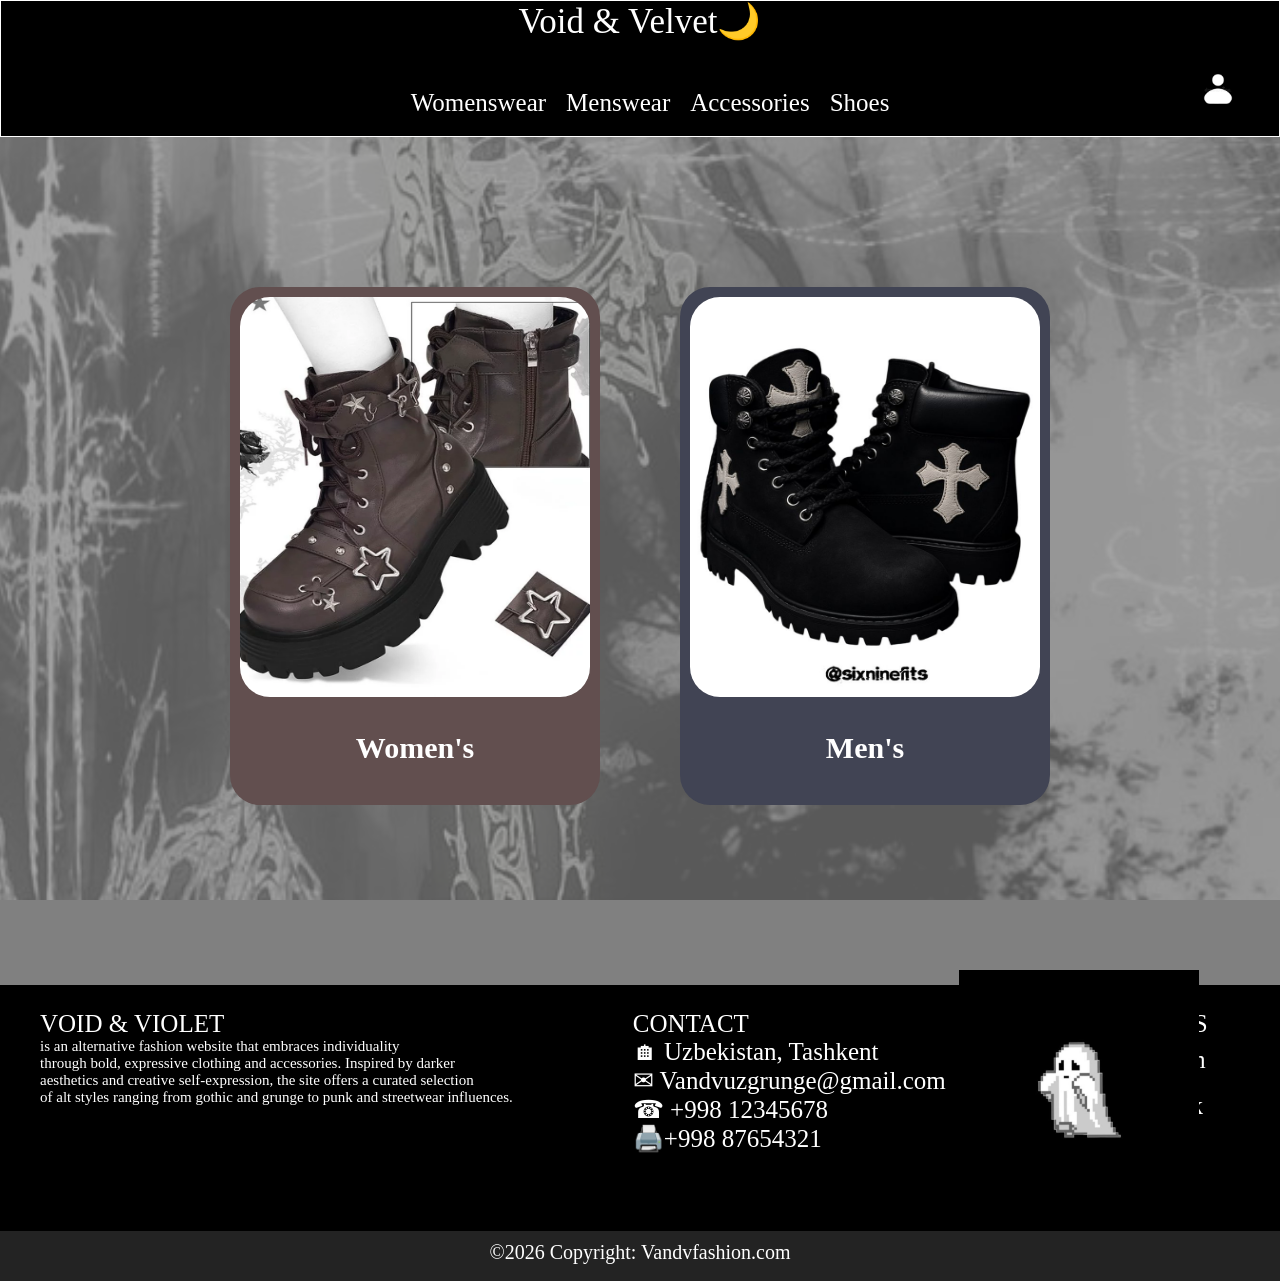
<file: shoes.html>
<!DOCTYPE html>
<html lang="en">
<head>
    <meta charset="UTF-8">
    <meta name="viewport" content="width=device-width, initial-scale=1.0">
    <title>Shoes</title>
    <link rel="stylesheet" href="shoesCSS.css">
</head>
<body>
    <header>
        <div class="logo"><a href="MAINPAGE.html">Void & Velvet🌙</a></div>
        <nav>
            <ul class="nav">
                <li><a href="womens.html">Womenswear</a></li>
                <li><a href="mens.html">Menswear</a></li>
                <li><a href="access.html">Accessories</a></li>
                <li><a href="shoes.html">Shoes</a></li>
                <p><a href="loginpage.html"><img src="login.png" alt=""></a></p>
            </ul>
        </nav>
    </header>

    
<div class="row">
    <div class="box"><a href="wshoes.html"><img src="fshoes2.webp" alt="" id="res"></a>
    <h3>Women's</h3></div>
    <div class="box2"><a href="mshoes.html"><img src="mshoes4.jpg" alt="" id="res"></a>
    <h3>Men's</h3></div>
   
</div>


<footer>
    <div class="details">
    <ul>VOID & VIOLET
        <li id="desc">is an alternative fashion website that embraces individuality <br>
            through bold, expressive clothing and accessories. Inspired by darker <br>
             aesthetics and creative self-expression, the site offers a curated selection <br>
             of alt styles ranging from gothic and grunge to punk and streetwear influences. <br>
           </ul>
    
    <ul>CONTACT
        <li>🏠︎ Uzbekistan, Tashkent</li>
        <li>✉︎ Vandvuzgrunge@gmail.com</li>
        <li>☎ +998 12345678</li>
        <li>🖨️+998 87654321</li>
    </ul>

    <ul>FOLLOW US
        <div class="social">
            <li><img src="insta.jpg" alt=""><a href="https://www.instagram.com/clairespectre">Instagram</a></li>
            <li><img src="face.jpg" alt=""><a href="https://www.facebook.com/">Facebook</a></li>
            <li><img src="tiktok.jpg" alt=""><a href="https://www.tiktok.com/en/">Tiktok</a></li>
            <li id="tel"><img src="tel.jfif" alt=""><a href="https://web.telegram.org/">Telegram</a></li>
        </div>
    </ul>
</div>

<p id="copy">©2026 Copyright: Vandvfashion.com </p>

<div class="cat"><a href="MAINPAGE.html"><img src="vandvv.jpg" alt=""></a></div>
</footer>
    
</body>
</html>
</file>
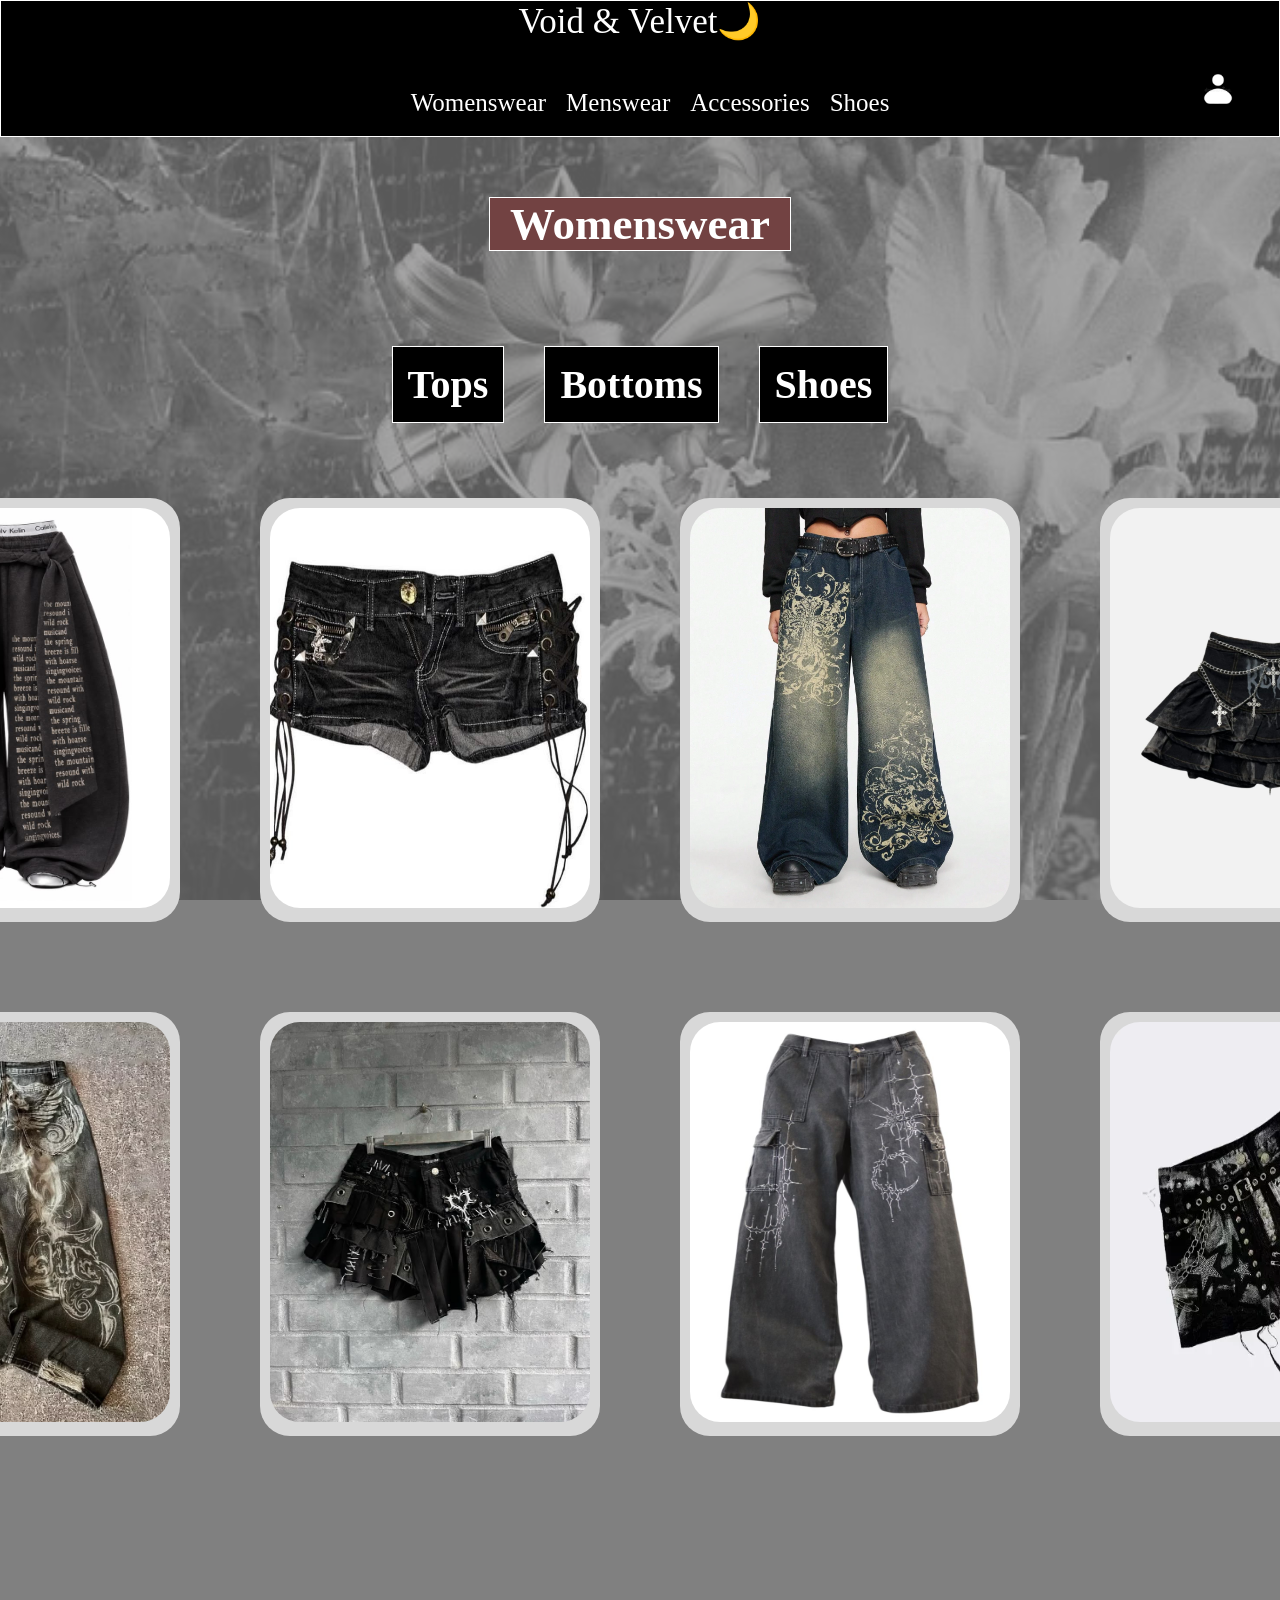
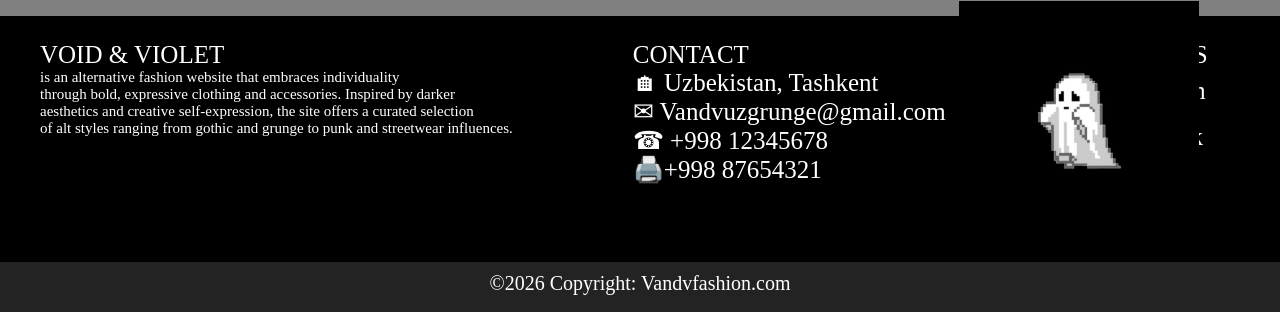
<file: wbot.html>
<!DOCTYPE html>
<html lang="en">
<head>
    <meta charset="UTF-8">
    <meta name="viewport" content="width=device-width, initial-scale=1.0">
    <title>Women's Bottoms</title>
    <link rel="stylesheet" href="womensCSS.css">
</head>
<body>
    <header>
        <div class="logo"><a href="MAINPAGE.html">Void & Velvet🌙</a></div>
        <nav>
            <ul class="nav">
                <li><a href="womens.html">Womenswear</a></li>
                <li><a href="mens.html">Menswear</a></li>
                <li><a href="access.html">Accessories</a></li>
                <li><a href="shoes.html">Shoes</a></li>
                <p><a href="loginpage.html"><img src="login.png" alt=""></a></p>
            </ul>
        </nav>
    </header>

    <div class="title"><h1>Womenswear</h1></div>

    <div class="toc"><h1>
        <div class="tbox">
        <a href="womens.html">Tops</a>
        </div>
        <div class="tbox">
        <a href="wbot.html">Bottoms</a>
        </div>
        <div class="tbox">
        <a href="wshoes.html">Shoes</a>
     </div></h1>
    </div>



    <div class="row">
    <div class="box"><img src="pants.jpg" alt="" id="res">
   </div>
    <div class="box"><img src="shorts.jpg" alt="" id="res">
    </div>
    <div class="box"><img src="fbot1.webp" alt="" id="res">
   </div>
    <div class="box"><img src="fskirt1.jpg" alt="" id="res">
   </div>
</div>
<div class="row">
    <div class="box"><img src="fbot2.webp" alt="" id="res">
   </div>
    <div class="box"><img src="fskirt2.jpg" alt="" id="res">
    </div>
    <div class="box"><img src="fbot3.jpg" alt="" id="res">
   </div>
    <div class="box"><img src="fskirt3.webp" alt="" id="res">
   </div>
</div>
    
<footer>
    <div class="details">
    <ul>VOID & VIOLET
        <li id="desc">is an alternative fashion website that embraces individuality <br>
            through bold, expressive clothing and accessories. Inspired by darker <br>
             aesthetics and creative self-expression, the site offers a curated selection <br>
             of alt styles ranging from gothic and grunge to punk and streetwear influences. <br>
           </ul>
    
    <ul>CONTACT
        <li>🏠︎ Uzbekistan, Tashkent</li>
        <li>✉︎ Vandvuzgrunge@gmail.com</li>
        <li>☎ +998 12345678</li>
        <li>🖨️+998 87654321</li>
    </ul>

    <ul>FOLLOW US
        <div class="social">
            <li><img src="insta.jpg" alt=""><a href="https://www.instagram.com/clairespectre">Instagram</a></li>
            <li><img src="face.jpg" alt=""><a href="https://www.facebook.com/">Facebook</a></li>
            <li><img src="tiktok.jpg" alt=""><a href="https://www.tiktok.com/en/">Tiktok</a></li>
            <li id="tel"><img src="tel.jfif" alt=""><a href="https://web.telegram.org/">Telegram</a></li>
        </div>
    </ul>
</div>

<p id="copy">©2026 Copyright: Vandvfashion.com </p>

<div class="cat"><a href="MAINPAGE.html"><img src="vandvv.jpg" alt=""></a></div>
</footer>
    
</body>
</html>
</file>
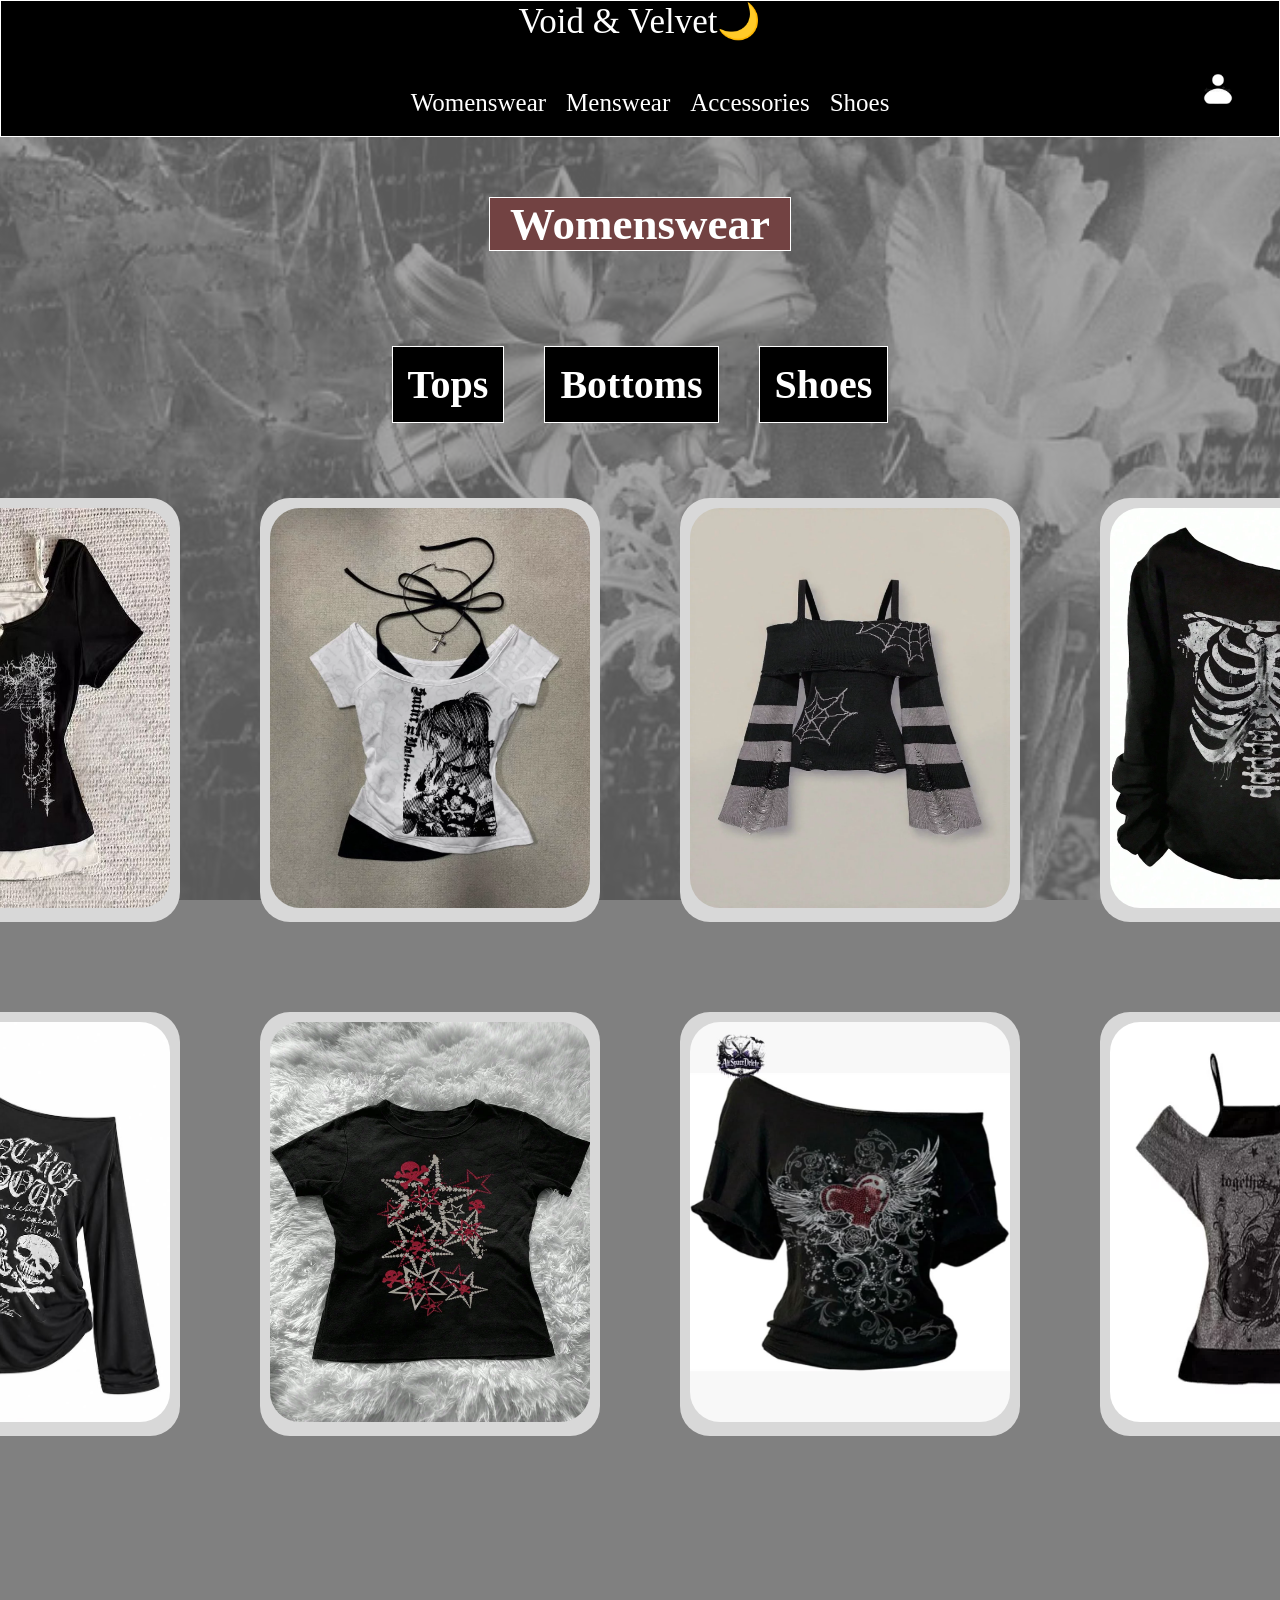
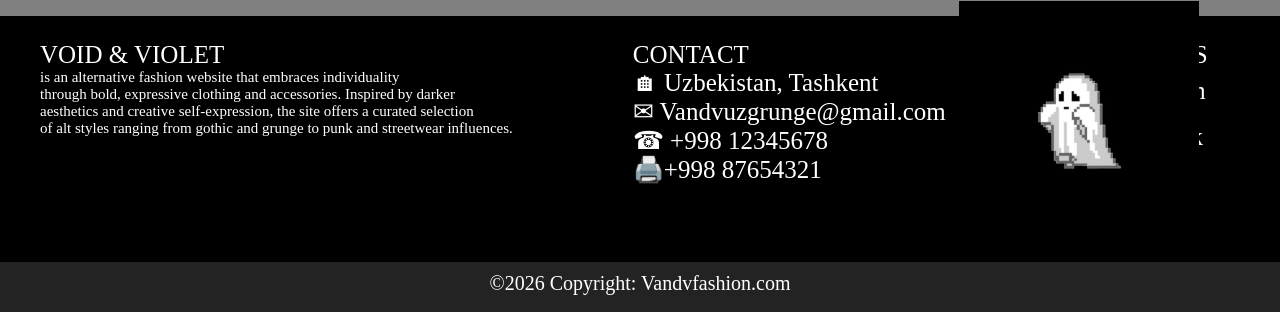
<file: womens.html>
<!DOCTYPE html>
<html lang="en">
<head>
    <meta charset="UTF-8">
    <meta name="viewport" content="width=device-width, initial-scale=1.0">
    <title>Womenswear</title>
    <link rel="stylesheet" href="womensCSS.css">
</head>
<body>
    <header>
        <div class="logo"><a href="MAINPAGE.html">Void & Velvet🌙</a></div>
        <nav>
            <ul class="nav">
                <li><a href="womens.html">Womenswear</a></li>
                <li><a href="mens.html">Menswear</a></li>
                <li><a href="access.html">Accessories</a></li>
                <li><a href="shoes.html">Shoes</a></li>
                <p><a href="loginpage.html"><img src="login.png" alt=""></a></p>
            </ul>
        </nav>
    </header>

    <div class="title"><h1>Womenswear</h1></div>

    <div class="toc"><h1>
        <div class="tbox">
        <a href="womens.html">Tops</a>
        </div>
        <div class="tbox">
        <a href="wbot.html">Bottoms</a>
        </div>
        <div class="tbox">
        <a href="wshoes.html">Shoes</a>
     </div></h1>
    </div>



    <div class="row">
    <div class="box"><img src="heart.jpg" alt="" id="res">
   </div>
    <div class="box"><img src="dn.webp" alt="" id="res">
    </div>
    <div class="box"><img src="web.webp" alt="" id="res">
   </div>
    <div class="box"><img src="skull.webp" alt="" id="res">
   </div>
</div>
<div class="row">
    <div class="box"><img src="skulloff.jpg" alt="" id="res">
   </div>
    <div class="box"><img src="red.webp" alt="" id="res">
    </div>
    <div class="box"><img src="off.jpg" alt="" id="res">
   </div>
    <div class="box"><img src="guitar.webp" alt="" id="res">
   </div>
</div>
    

<footer>
    <div class="details">
    <ul>VOID & VIOLET
        <li id="desc">is an alternative fashion website that embraces individuality <br>
            through bold, expressive clothing and accessories. Inspired by darker <br>
             aesthetics and creative self-expression, the site offers a curated selection <br>
             of alt styles ranging from gothic and grunge to punk and streetwear influences. <br>
           </ul>
    
    <ul>CONTACT
        <li>🏠︎ Uzbekistan, Tashkent</li>
        <li>✉︎ Vandvuzgrunge@gmail.com</li>
        <li>☎ +998 12345678</li>
        <li>🖨️+998 87654321</li>
    </ul>

    <ul>FOLLOW US
        <div class="social">
            <li><img src="insta.jpg" alt=""><a href="https://www.instagram.com/clairespectre">Instagram</a></li>
            <li><img src="face.jpg" alt=""><a href="https://www.facebook.com/">Facebook</a></li>
            <li><img src="tiktok.jpg" alt=""><a href="https://www.tiktok.com/en/">Tiktok</a></li>
            <li id="tel"><img src="tel.jfif" alt=""><a href="https://web.telegram.org/">Telegram</a></li>
        </div>
    </ul>
</div>

<p id="copy">©2026 Copyright: Vandvfashion.com </p>

<div class="cat"><a href="MAINPAGE.html"><img src="vandvv.jpg" alt=""></a></div>
</footer>
</body>
</html>
</file>
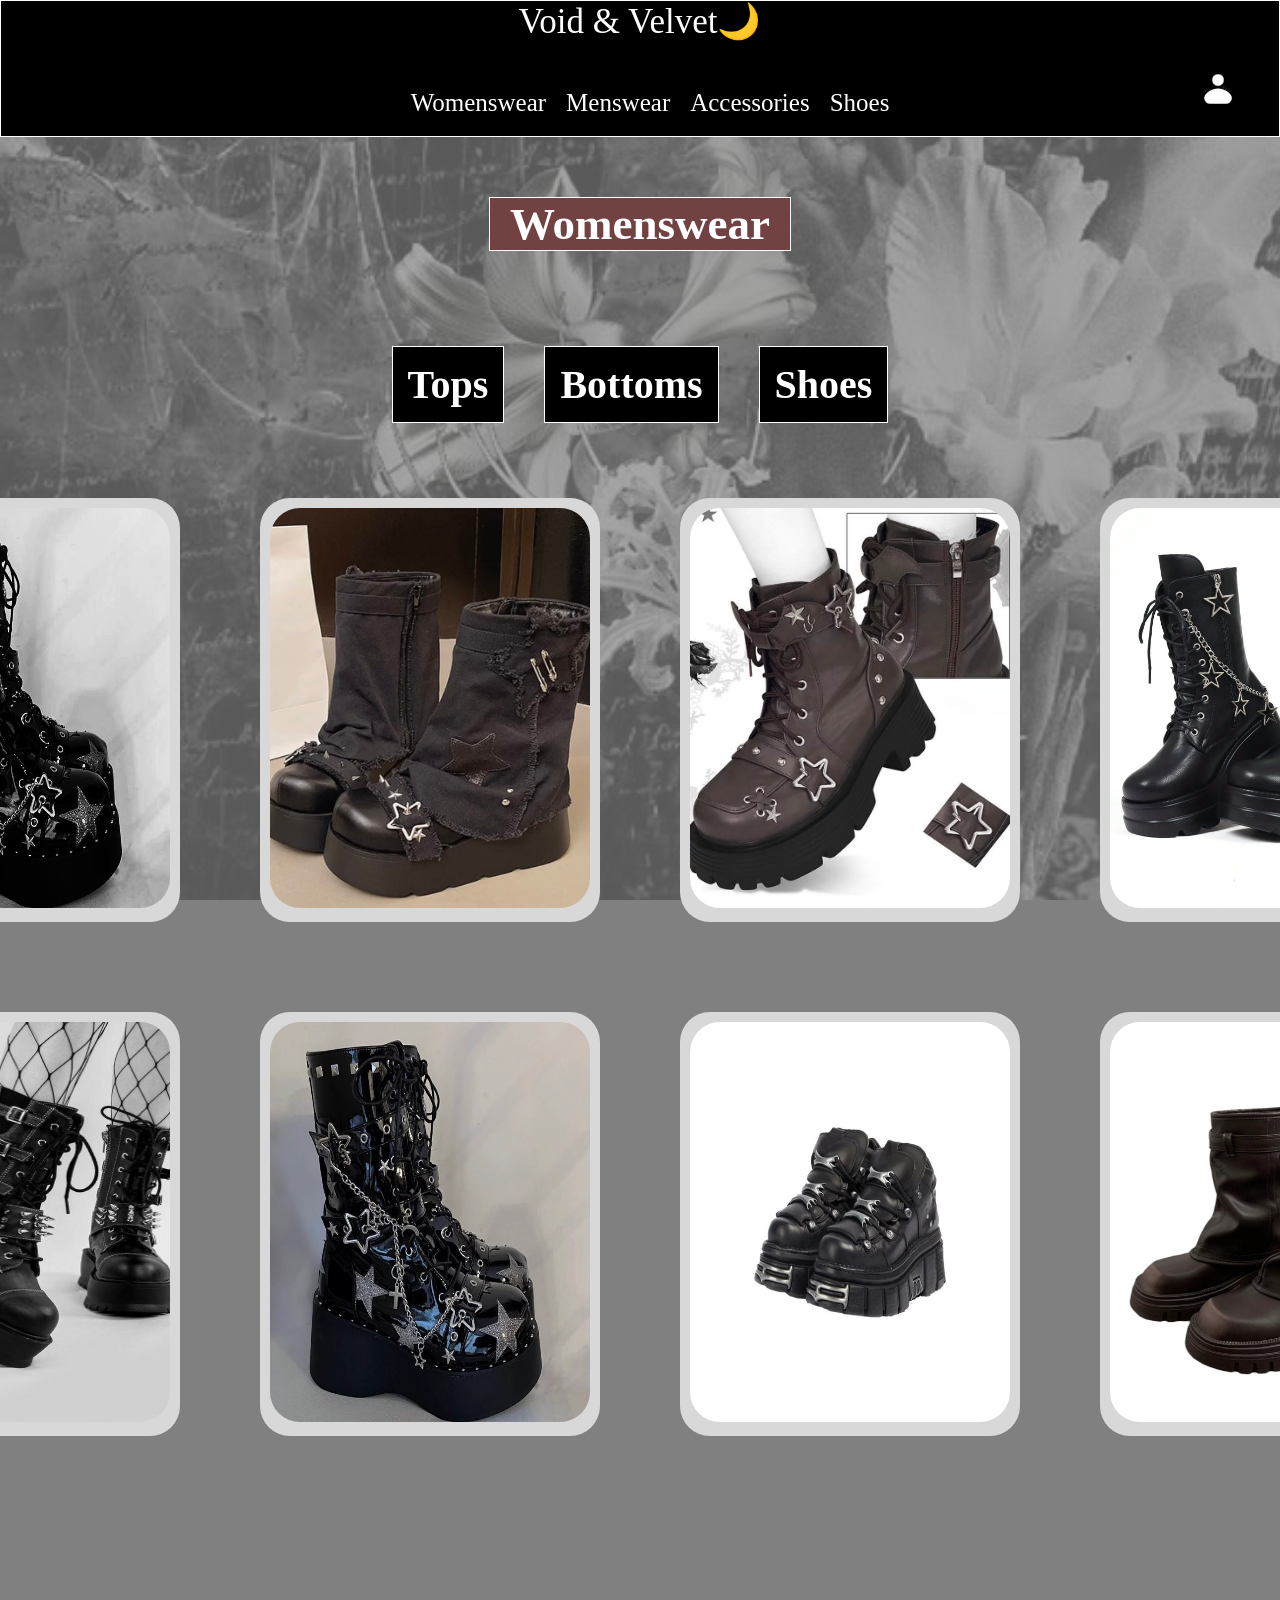
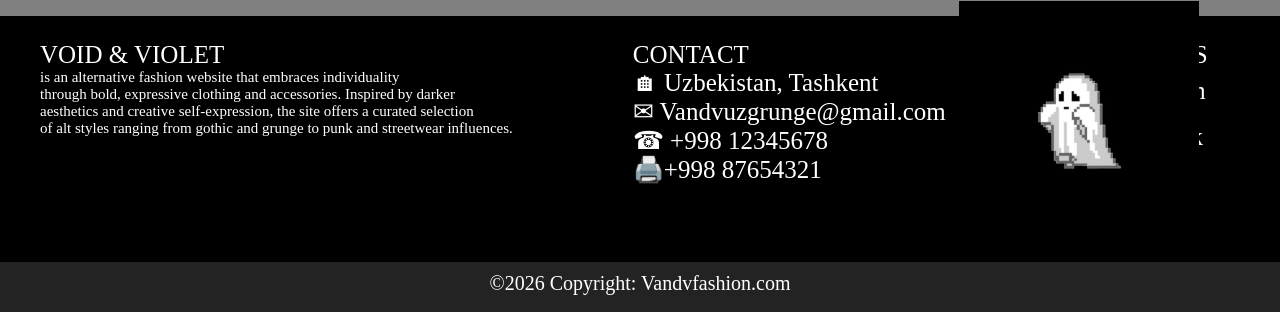
<file: wshoes.html>
<!DOCTYPE html>
<html lang="en">
<head>
    <meta charset="UTF-8">
    <meta name="viewport" content="width=device-width, initial-scale=1.0">
    <title>Women's Shoes</title>
    <link rel="stylesheet" href="womensCSS.css">
</head>
<body>
    <header>
        <div class="logo"><a href="MAINPAGE.html">Void & Velvet🌙</a></div>
        <nav>
            <ul class="nav">
                <li><a href="womens.html">Womenswear</a></li>
                <li><a href="mens.html">Menswear</a></li>
                <li><a href="access.html">Accessories</a></li>
                <li><a href="shoes.html">Shoes</a></li>
                <p><a href="loginpage.html"><img src="login.png" alt=""></a></p>
            </ul>
        </nav>
    </header>

    <div class="title"><h1>Womenswear</h1></div>

    <div class="toc"><h1>
        <div class="tbox">
        <a href="womens.html">Tops</a>
        </div>
        <div class="tbox">
        <a href="wbot.html">Bottoms</a>
        </div>
        <div class="tbox">
        <a href="wshoes.html">Shoes</a>
     </div></h1>
    </div>



    <div class="row">
    <div class="box"><img src="fshoes.jpg" alt="" id="res">
   </div>
    <div class="box"><img src="fshoes1.jpg" alt="" id="res">
    </div>
    <div class="box"><img src="fshoes2.webp" alt="" id="res">
   </div>
    <div class="box"><img src="fshoes3.webp" alt="" id="res">
   </div>
</div>
<div class="row">
    <div class="box"><img src="fshoes4.jpg" alt="" id="res">
   </div>
    <div class="box"><img src="fshoes5.webp" alt="" id="res">
    </div>
    <div class="box"><img src="fshoes6.jpg" alt="" id="res">
   </div>
    <div class="box"><img src="fshoes7.webp" alt="" id="res">
   </div>
</div>
    
<footer>
    <div class="details">
    <ul>VOID & VIOLET
        <li id="desc">is an alternative fashion website that embraces individuality <br>
            through bold, expressive clothing and accessories. Inspired by darker <br>
             aesthetics and creative self-expression, the site offers a curated selection <br>
             of alt styles ranging from gothic and grunge to punk and streetwear influences. <br>
           </ul>
    
    <ul>CONTACT
        <li>🏠︎ Uzbekistan, Tashkent</li>
        <li>✉︎ Vandvuzgrunge@gmail.com</li>
        <li>☎ +998 12345678</li>
        <li>🖨️+998 87654321</li>
    </ul>

    <ul>FOLLOW US
        <div class="social">
            <li><img src="insta.jpg" alt=""><a href="https://www.instagram.com/clairespectre">Instagram</a></li>
            <li><img src="face.jpg" alt=""><a href="https://www.facebook.com/">Facebook</a></li>
            <li><img src="tiktok.jpg" alt=""><a href="https://www.tiktok.com/en/">Tiktok</a></li>
            <li id="tel"><img src="tel.jfif" alt=""><a href="https://web.telegram.org/">Telegram</a></li>
        </div>
    </ul>
</div>

<p id="copy">©2026 Copyright: Vandvfashion.com </p>

<div class="cat"><a href="MAINPAGE.html"><img src="vandvv.jpg" alt=""></a></div>
</footer>
    
</body>
</html>
</file>
<file: MAINPAGECSS.css>
.nav{
    list-style: none;
    display:flex;
    flex-direction: row;
    gap: 20px;
    color: white;
    justify-content: center;
    font-size: 25px;
}


.logo{
    font-size: 35px;
    color: white;
    text-align: center;
    height: 7vh;
  
}


body {
  margin: 0;
  padding: 0;
  position: relative; 
  font-family: 'Times New Roman', Times, serif;
  background-color: grey;
}

body::before {
  content: "";
  position: fixed; 
  inset: 0; 
  background-image: url(back.webp);
  background-size: cover;
  background-position: center;
  background-repeat: no-repeat;
  opacity: 0.3; 
  z-index: -1; 
}



header{
background-color: black;
border: 1px solid white;
height: 15vh;
}

a{
    color: white;
    text-decoration: none;
}

p img{
    position: absolute;
    right: 3vh;
    top: 6vh;
    height: 70px;
    width: 70px;
}


.mpic{
display: flex;
justify-content:center;
margin-top: 40px;
width: 1550px;
height: 600px;
padding: 15px;
margin-left: 180px;
border-radius: 30px;
font-size: 30px;
background-image: url(flow.jpg);
}


.text{
    text-align: center;
}

.text h1{
    color: white;

    -webkit-text-stroke: 1px rgb(0, 162, 255);
    font-size: 60px;
}

.text h2{
    color: white;
    -webkit-text-stroke: 1px  rgb(255, 255, 255);
    font-size: 30px;
    margin-top: 200px;
}

.box{
    transition: 0.2s ease;
    background-color: rgb(216, 216, 216);
    border-radius: 30px;
    padding: 10px;
}
.box img{
    height: 400px;
    border-radius: 30px;
}

.row{
    display: flex;
    flex-direction: row;
    justify-content: center;
    gap: 80px;
    margin-top: 90px;
}

.gentext h1{
    text-align: center;
    color: white;
    font-size: 40px;
    align-items: center;
    margin-top: 70px;
}

.box:hover{
    transform: translateY(-10px);
}

h1{
    color: white;
}

h3{
    text-align: center;
    color: rgb(0, 0, 0);
    font-size: 30px;
}

#res{
    width: 320px;
}

footer{
    background-color: black;
    height: 30vh;
    margin-top: 20vh;
}

ul{
    color: white;
    list-style: none;
    font-size: 25px;
}

#desc{
    font-size: 15px;
    text-align: justify;
}

.details{
    display: flex;
    flex-direction: row;
    gap: 80px;
}

li img{
    width: 40px;
}

.social{
    display: flex;
    flex-direction: column;
}

#copy{
    font-size: 20px;
    text-align: center;
    background-color: rgb(35, 35, 35);
    color: white;
    height: 30px;
    margin: 0;
    padding: 10px;
}

.cat img{
    width: 240px;
    position: absolute;
    right: 9vh;
    bottom: 5vh;
}

#tel img{
    width: 30px;
    margin-right: 5px;
    margin-top: 10px;
}
</file>
<file: accessoriesCSS.css>
.nav{
    list-style: none;
    display:flex;
    flex-direction: row;
    gap: 20px;
    color: white;
    justify-content: center;
    font-size: 25px;
}


.logo{
    font-size: 35px;
    color: white;
    text-align: center;
    height: 7vh;
  
}


a{
    color: white;
    text-decoration: none;
}

p img{
    position: absolute;
    right: 3vh;
    top: 6vh;
    height: 70px;
    width: 70px;
}



header{
background-color: black;
border: 1px solid white;
height: 15vh;
}


body {
  margin: 0;
  padding: 0;
  position: relative; 
  font-family: 'Times New Roman', Times, serif;
  background-color: grey;
}

body::before {
  content: "";
  position: fixed; 
  inset: 0; 
  background-image: url(accessories.webp);
  background-size: cover;
  background-position: center;
  background-repeat: no-repeat;
  opacity: 0.3; 
  z-index: -1; 
}


.acctext h1{
    text-align: center;
    color: white;
    font-size: 40px;
    align-items: center;
    margin-top: 70px;}

    
.row{
    display: flex;
    flex-direction: row;
    justify-content: center;
    gap: 80px;
    margin-top: 90px;
}


.box{
    transition: 0.2s ease;
    background-color: rgb(0, 0, 0);
    border-radius: 30px;
    padding: 10px;
}
.box img{
    height: 320px;
    border-radius: 30px;
    padding: 15px;
}

h3{
    text-align: center;
    color: rgb(255, 255, 255);
    font-size: 15px;
}
h4{
  color: rgb(255, 255, 255);
  text-align: center;
  font-size: 30px;
  border: 1px solid;
  padding: 15px;
}

#res{
    width: 320px;
    object-fit:fill;
}

.box:hover{
    transform: translateY(-10px);
}
footer{
    background-color: black;
    height: 30vh;
    margin-top: 20vh;
}

ul{
    color: white;
    list-style: none;
    font-size: 25px;
}

#desc{
    font-size: 15px;
    text-align: justify;
}

.details{
    display: flex;
    flex-direction: row;
    gap: 80px;
}

li img{
    width: 40px;
}

.social{
    display: flex;
    flex-direction: column;
}

#copy{
    font-size: 20px;
    text-align: center;
    background-color: rgb(35, 35, 35);
    color: white;
    height: 30px;
    margin: 0;
    padding: 10px;
}

.cat img{
    width: 240px;
    position: absolute;
    right: 9vh;
    bottom: 5vh;
}

#tel img{
    width: 30px;
    margin-right: 5px;
    margin-top: 10px;
}
</file>
<file: loginpageCSS.css>
.nav{
    list-style: none;
    display:flex;
    flex-direction: row;
    gap: 20px;
    color: white;
    justify-content: center;
    font-size: 25px;
}


.logo{
    font-size: 35px;
    color: white;
    text-align: center;
    height: 7vh;
  
}

h1{
    text-align: center;
    font-size: 50px;
    margin-left: 70px;
    -webkit-text-stroke: 1px grey;
    color: white;
    margin-top: 100px;
}

a{
    color: white;
    text-decoration: none;
}

p img{
    position: absolute;
    right: 3vh;
    top: 6vh;
    height: 70px;
    width: 70px;
}



header{
background-color: rgb(176, 175, 175);
border: 1px solid rgb(24, 24, 24);
height: 15vh;
}


body {
  margin: 0;
  padding: 0;
  position: relative; 
  font-family: 'Times New Roman', Times, serif;
  background-color: rgb(240, 240, 240);
}

body::before {
  content: "";
  position: fixed; 
  inset: 0; 
  background-image: url(logine.jpg);
  background-size: cover;
  background-position: center;
  background-repeat: no-repeat;
  opacity: 0.3; 
  z-index: -1; 
}

.box input {
  width: 100%;            
  margin-bottom: 12px;
  box-sizing: border-box;
  height: 5vh;}

input{
    height: 50px;
    width: 500px;
}

input::placeholder{
    font-size: 15px;
}

.column {
  max-width: 400px;      
  width: 100%;
  margin-left: 720px;
  margin-top: 50px;
  background-color: rgb(200, 200, 200);
  padding: 50px;
  border-radius: 20px;

}

label{
    font-size: 20px;
}


.box button {
  width: 100%;            
  margin-bottom: 12px;
  box-sizing: border-box;
  height: 5vh;
font-size: 20px;
background-color: white;
border-color: grey;
margin-top: 25px;
cursor: pointer;}

.column input[type="checkbox"] {
    all: revert;
}
footer{
    background-color: black;
    height: 30vh;
    margin-top: 20vh;
}

ul{
    color: white;
    list-style: none;
    font-size: 25px;
}

#desc{
    font-size: 15px;
    text-align: justify;
}

.details{
    display: flex;
    flex-direction: row;
    gap: 80px;
}

li img{
    width: 40px;
}

.social{
    display: flex;
    flex-direction: column;
}

#copy{
    font-size: 20px;
    text-align: center;
    background-color: rgb(35, 35, 35);
    color: white;
    height: 30px;
    margin: 0;
    padding: 10px;
}

.cat img{
    width: 240px;
    position: absolute;
    right: 9vh;
    bottom: 5vh;
}

#tel img{
    width: 30px;
    margin-right: 5px;
    margin-top: 10px;
}
</file>
<file: mensCSS.css>
.nav{
    list-style: none;
    display:flex;
    flex-direction: row;
    gap: 20px;
    color: white;
    justify-content: center;
    font-size: 25px;
}


.logo{
    font-size: 35px;
    color: white;
    text-align: center;
    height: 7vh;
  
}


a{
    color: white;
    text-decoration: none;
}

p img{
    position: absolute;
    right: 3vh;
    top: 6vh;
    height: 70px;
    width: 70px;
}



header{
background-color: black;
border: 1px solid white;
height: 15vh;
}


body {
  margin: 0;
  padding: 0;
  position: relative; 
  font-family: 'Times New Roman', Times, serif;
  background-color: grey;
}


body::before {
  content: "";
  position: fixed; 
  inset: 0; 
  background-image: url(mback.jpg);
  background-size: cover;
  background-position: center;
  background-repeat: no-repeat;
  opacity: 0.3; 
  z-index: -1; 
}

.title h1{
color: white;
text-align: center;
font-size: 45px;
margin-top: 60px;
border: 1px solid white;
width: 300px;
background-color: rgb(66, 69, 114);
}

.title{
    display: flex;
    justify-content: center;
}


.box{
    transition: 0.2s ease;
    background-color: rgb(216, 216, 216);
    border-radius: 30px;
    padding: 10px;
}
.box img{
    height: 400px;
    border-radius: 30px;
}

.row{
    display: flex;
    flex-direction: row;
    justify-content: center;
    gap: 80px;
    margin-top: 90px;
}


.box:hover{
    transform: translateY(-10px);
}


#res{
    width: 320px;
}

.toc h1{
    color: white;
    font-size: 40px;
    margin-top: 80px;
    display: flex;
    flex-direction: row;
    gap: 40px;
    justify-content: center;
    
}

.toc a{
    border: 1px solid white;
    border-collapse: collapse;
    padding: 15px;
    background-color: black;
}

.tbox{
    transition: 0.3s ease;
}

.tbox:hover{
    transform: translateY(-10px);
}
footer{
    background-color: black;
    height: 30vh;
    margin-top: 20vh;
}

ul{
    color: white;
    list-style: none;
    font-size: 25px;
}

#desc{
    font-size: 15px;
    text-align: justify;
}

.details{
    display: flex;
    flex-direction: row;
    gap: 80px;
}

li img{
    width: 40px;
}

.social{
    display: flex;
    flex-direction: column;
}

#copy{
    font-size: 20px;
    text-align: center;
    background-color: rgb(35, 35, 35);
    color: white;
    height: 30px;
    margin: 0;
    padding: 10px;
}

.cat img{
    width: 240px;
    position: absolute;
    right: 9vh;
    bottom: 5vh;
}

#tel img{
    width: 30px;
    margin-right: 5px;
    margin-top: 10px;
}
</file>
<file: shoesCSS.css>
.nav{
    list-style: none;
    display:flex;
    flex-direction: row;
    gap: 20px;
    color: white;
    justify-content: center;
    font-size: 25px;
}


.logo{
    font-size: 35px;
    color: white;
    text-align: center;
    height: 7vh;
  
}


a{
    color: white;
    text-decoration: none;
}

p img{
    position: absolute;
    right: 3vh;
    top: 6vh;
    height: 70px;
    width: 70px;
}



header{
background-color: black;
border: 1px solid white;
height: 15vh;
}


body {
  margin: 0;
  padding: 0;
  position: relative; 
  font-family: 'Times New Roman', Times, serif;
  background-color: grey;
}

body::before {
  content: "";
  position: fixed; 
  inset: 0; 
  background-image: url(shoesbg.jpg);
  background-size: cover;
  background-position: center;
  background-repeat: no-repeat;
  opacity: 0.3; 
  z-index: -1; 
}

.acctext h1{
    text-align: center;
    color: white;
    font-size: 40px;
    align-items: center;
    margin-top: 70px;}

    
.row{
    display: flex;
    flex-direction: row;
    justify-content: center;
    gap: 80px;
    margin-top: 90px;
}


.box{
    transition: 0.2s ease;
    background-color: rgb(98, 79, 79);
    border-radius: 30px;
    padding: 10px;
    margin-top: 60px;
}
.box2 img{
    height: 400px;
    border-radius: 30px;
}

.box2{
    transition: 0.2s ease;
    background-color: rgb(65, 68, 84);
    border-radius: 30px;
    padding: 10px;
    margin-top: 60px;
}
.box img{
    height: 400px;
    border-radius: 30px;
}

.box:hover{
    transform: translateY(-10px);
}

.box2:hover{
    transform: translateY(-10px);
}

h3{
    text-align: center;
    color: rgb(255, 255, 255);
    font-size: 30px;
}

#res{
    width: 350px;
    object-fit:fill;
}
footer{
    background-color: black;
    height: 30vh;
    margin-top: 20vh;
}

ul{
    color: white;
    list-style: none;
    font-size: 25px;
}

#desc{
    font-size: 15px;
    text-align: justify;
}

.details{
    display: flex;
    flex-direction: row;
    gap: 80px;
}

li img{
    width: 40px;
}

.social{
    display: flex;
    flex-direction: column;
}

#copy{
    font-size: 20px;
    text-align: center;
    background-color: rgb(35, 35, 35);
    color: white;
    height: 30px;
    margin: 0;
    padding: 10px;
}

.cat img{
    width: 240px;
    position: absolute;
    right: 9vh;
    bottom: 5vh;
}

#tel img{
    width: 30px;
    margin-right: 5px;
    margin-top: 10px;
}
</file>
<file: womensCSS.css>
.nav{
    list-style: none;
    display:flex;
    flex-direction: row;
    gap: 20px;
    color: white;
    justify-content: center;
    font-size: 25px;
}


.logo{
    font-size: 35px;
    color: white;
    text-align: center;
    height: 7vh;
  
}


a{
    color: white;
    text-decoration: none;
}

p img{
    position: absolute;
    right: 3vh;
    top: 6vh;
    height: 70px;
    width: 70px;
}



header{
background-color: black;
border: 1px solid white;
height: 15vh;
}


body {
  margin: 0;
  padding: 0;
  position: relative; 
  font-family: 'Times New Roman', Times, serif;
  background-color: grey;
}


body::before {
  content: "";
  position: fixed; 
  inset: 0; 
  background-image: url(wback1.jpg);
  background-size: cover;
  background-position: center;
  background-repeat: no-repeat;
  opacity: 0.3; 
  z-index: -1; 
}

.title h1{
color: white;
text-align: center;
font-size: 45px;
margin-top: 60px;
border: 1px solid white;
width: 300px;
background-color: rgb(114, 66, 66);
}

.title{
    display: flex;
    justify-content: center;
}


.box{
    transition: 0.2s ease;
    background-color: rgb(216, 216, 216);
    border-radius: 30px;
    padding: 10px;
}
.box img{
    height: 400px;
    border-radius: 30px;
}

.row{
    display: flex;
    flex-direction: row;
    justify-content: center;
    gap: 80px;
    margin-top: 90px;
}


.box:hover{
    transform: translateY(-10px);
}


#res{
    width: 320px;
}

.toc h1{
    color: white;
    font-size: 40px;
    margin-top: 80px;
    display: flex;
    flex-direction: row;
    gap: 40px;
    justify-content: center;
    
}

.toc a{
    border: 1px solid white;
    border-collapse: collapse;
    padding: 15px;
    background-color: black;
}

.tbox{
    transition: 0.3s ease;
}

.tbox:hover{
    transform: translateY(-10px);
}
footer{
    background-color: black;
    height: 30vh;
    margin-top: 20vh;
}

ul{
    color: white;
    list-style: none;
    font-size: 25px;
}

#desc{
    font-size: 15px;
    text-align: justify;
}

.details{
    display: flex;
    flex-direction: row;
    gap: 80px;
}

li img{
    width: 40px;
}

.social{
    display: flex;
    flex-direction: column;
}

#copy{
    font-size: 20px;
    text-align: center;
    background-color: rgb(35, 35, 35);
    color: white;
    height: 30px;
    margin: 0;
    padding: 10px;
}

.cat img{
    width: 240px;
    position: absolute;
    right: 9vh;
    bottom: 5vh;
}

#tel img{
    width: 30px;
    margin-right: 5px;
    margin-top: 10px;
}
</file>
